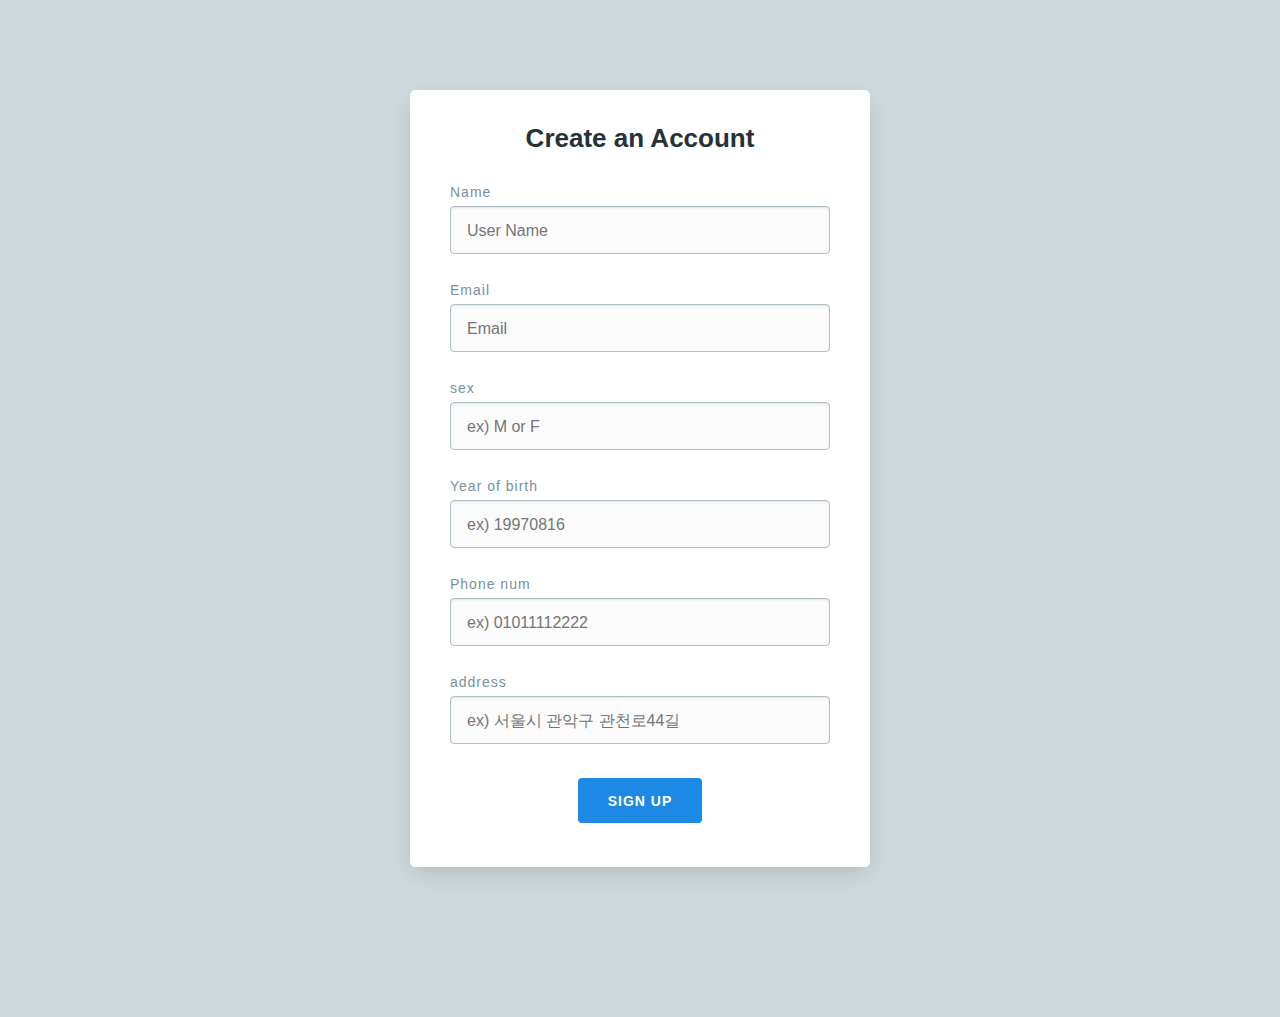
<file: Mybide/html_css_javascript/custom.html>
<!DOCTYPE html>
<html lang="en">

<head>
  <meta charset="UTF-8">
  <meta name="viewport" content="width=device-width, initial-scale=1.0">
  <title>User Login System</title>
  <link rel="stylesheet" href="./assets/css/normalize.css">
  <link rel="stylesheet" href="./assets/css/style.css">
</head>

<body>

  <div class="card-wrapper">
    <div class="card">
      <h1 class="center">Create an Account</h1>

      <form name="signup_form">

        <label for="name">Name</label>
        <input type="text" name="name" class="field" placeholder="User Name" required>

        <label for="email">Email</label>
        <input type="email" name="email" class="field" placeholder="Email" required>

        <label for="sex">sex</label>
        <input type="sex" name="sex" class="field" placeholder="ex) M or F" required>

        <label for="year_of_birth">Year of birth</label>
        <input type="year_of_birth" name="year_of_birth" class="field" placeholder="ex) 19970816" required>

        <label for="phone_num">Phone num</label>
        <input type="phone_num" name="phone_num" class="field" placeholder="ex) 01011112222" required>

        <label for="address">address</label>
        <input type="address" name="address" class="field" placeholder="ex) 서울시 관악구 관천로44길" required>

        <p class="error--hidden"></p>
        <input type="submit" class="btn" value="Sign Up" >
      
      </form>
      <script src="./assets/js/jquery.js"></script>
      <script src="./assets/js/custom.js"></script>
</body>
</html>
</file>
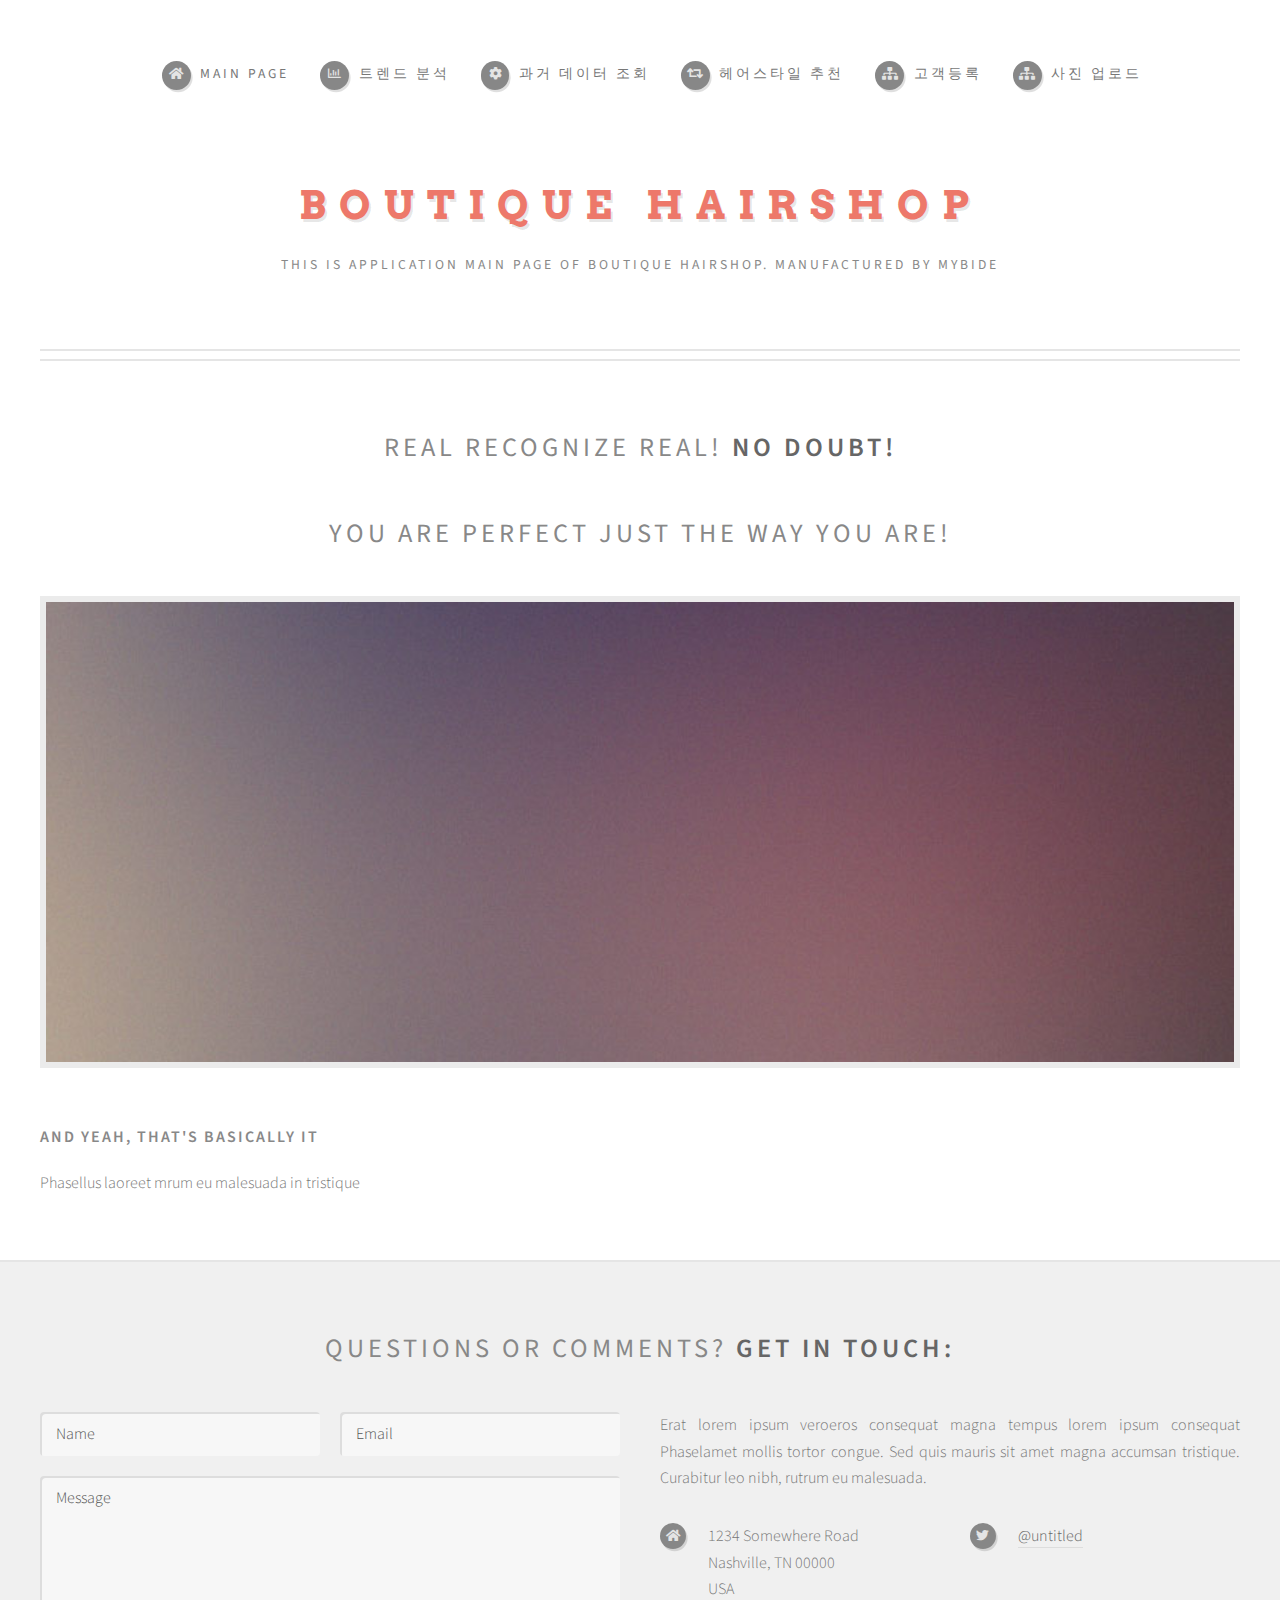
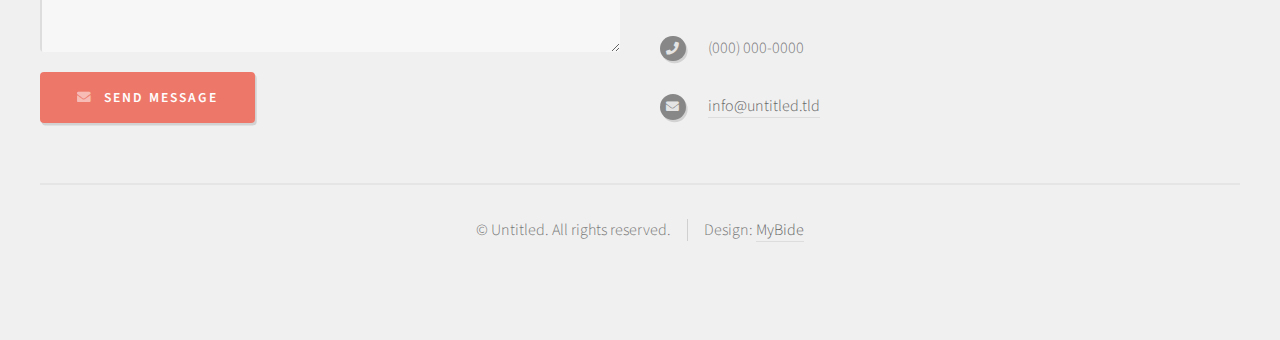
<file: Mybide/html_css_javascript/main.html>
<!DOCTYPE HTML>
<html>
	<head>
		<title>No Sidebar - Strongly Typed by HTML5 UP</title>
		<meta charset="utf-8" />
		<meta name="viewport" content="width=device-width, initial-scale=1, user-scalable=no" />
		<link rel="stylesheet" href="assets/css/main.css" />
	</head>
	<body class="no-sidebar is-preload">
		<div id="page-wrapper">

			<!-- Header -->
				<section id="header">
					<div class="container">

						<!-- Logo -->
							<h1 id="logo"><a href="main.html">Boutique Hairshop</a></h1>
              <p>This is Application main page of Boutique Hairshop. Manufactured by MyBide </p>

						<!-- Nav -->
							<nav id="nav">
								<ul>
									<li><a class="icon solid fa-home" href="main.html"><span>Main Page</span></a></li>
									<li>
										<a href="./trend.html" class="icon fa-chart-bar"><span>트렌드 분석</span></a>
										<ul>
											<li><a href="#">Hair Cut</a></li>
											<li><a href="#">Hair Perm</a></li>
											<li><a href="#">Styling</a></li>
										</ul>
									</li>
									<li><a class="icon solid fa-cog" href="./pastdata.html"><span>과거 데이터 조회</span></a></li>
									<li><a class="icon solid fa-retweet" href=""><span>헤어스타일 추천</span></a></li>
									<li><a class="icon solid fa-sitemap" href="./custom.html"><span>고객등록</span></a></li>
									<li><a class="icon solid fa-sitemap" href="./upload.html"><span>사진 업로드</span></a></li>
								</ul>
							</nav>
					</div>
				</section>

			<!-- Main -->
				<section id="main">
					<div class="container">
						<div id="content">

							<!-- Post -->
								<article class="box post">
									<header>
										<h2>Real recognize Real! <strong>No DOUBT!</strong></h2>
                    <h2>You are perfect just the way you are!</h2>
									</header>
									<span class="image featured"><img src="images/pic04.jpg" alt="" /></span>
									<h3>And yeah, that's basically it</h3>
									<p>Phasellus laoreet mrum eu malesuada in tristique</p>
								</article>

						</div>
					</div>
				</section>

			<!-- Footer -->
				<section id="footer">
					<div class="container">
						<header>
							<h2>Questions or comments? <strong>Get in touch:</strong></h2>
						</header>
						<div class="row">
							<div class="col-6 col-12-medium">
								<section>
									<form method="post" action="#">
										<div class="row gtr-50">
											<div class="col-6 col-12-small">
												<input name="name" placeholder="Name" type="text" />
											</div>
											<div class="col-6 col-12-small">
												<input name="email" placeholder="Email" type="text" />
											</div>
											<div class="col-12">
												<textarea name="message" placeholder="Message"></textarea>
											</div>
											<div class="col-12">
												<a href="#" class="form-button-submit button icon solid fa-envelope">Send Message</a>
											</div>
										</div>
									</form>
								</section>
							</div>
							<div class="col-6 col-12-medium">
								<section>
									<p>Erat lorem ipsum veroeros consequat magna tempus lorem ipsum consequat Phaselamet
									mollis tortor congue. Sed quis mauris sit amet magna accumsan tristique. Curabitur
									leo nibh, rutrum eu malesuada.</p>
									<div class="row">
										<div class="col-6 col-12-small">
											<ul class="icons">
												<li class="icon solid fa-home">
													1234 Somewhere Road<br />
													Nashville, TN 00000<br />
													USA
												</li>
												<li class="icon solid fa-phone">
													(000) 000-0000
												</li>
												<li class="icon solid fa-envelope">
													<a href="#">info@untitled.tld</a>
												</li>
											</ul>
										</div>
										<div class="col-6 col-12-small">
											<ul class="icons">
												<li class="icon brands fa-twitter">
													<a href="#">@untitled</a>
												</li>
											</ul>
										</div>
									</div>
								</section>
							</div>
						</div>
					</div>
					<div id="copyright" class="container">
						<ul class="links">
							<li>&copy; Untitled. All rights reserved.</li><li>Design: <a href="">MyBide</a></li>
						</ul>
					</div>
				</section>

		</div>

		<!-- Scripts -->
		<script src="assets/js/jquery.min.js"></script>
		<script src="assets/js/jquery.dropotron.min.js"></script>
		<script src="assets/js/browser.min.js"></script>
		<script src="assets/js/breakpoints.min.js"></script>
		<script src="assets/js/util.js"></script>
		<script src="assets/js/main.js"></script>

	</body>
</html>
</file>
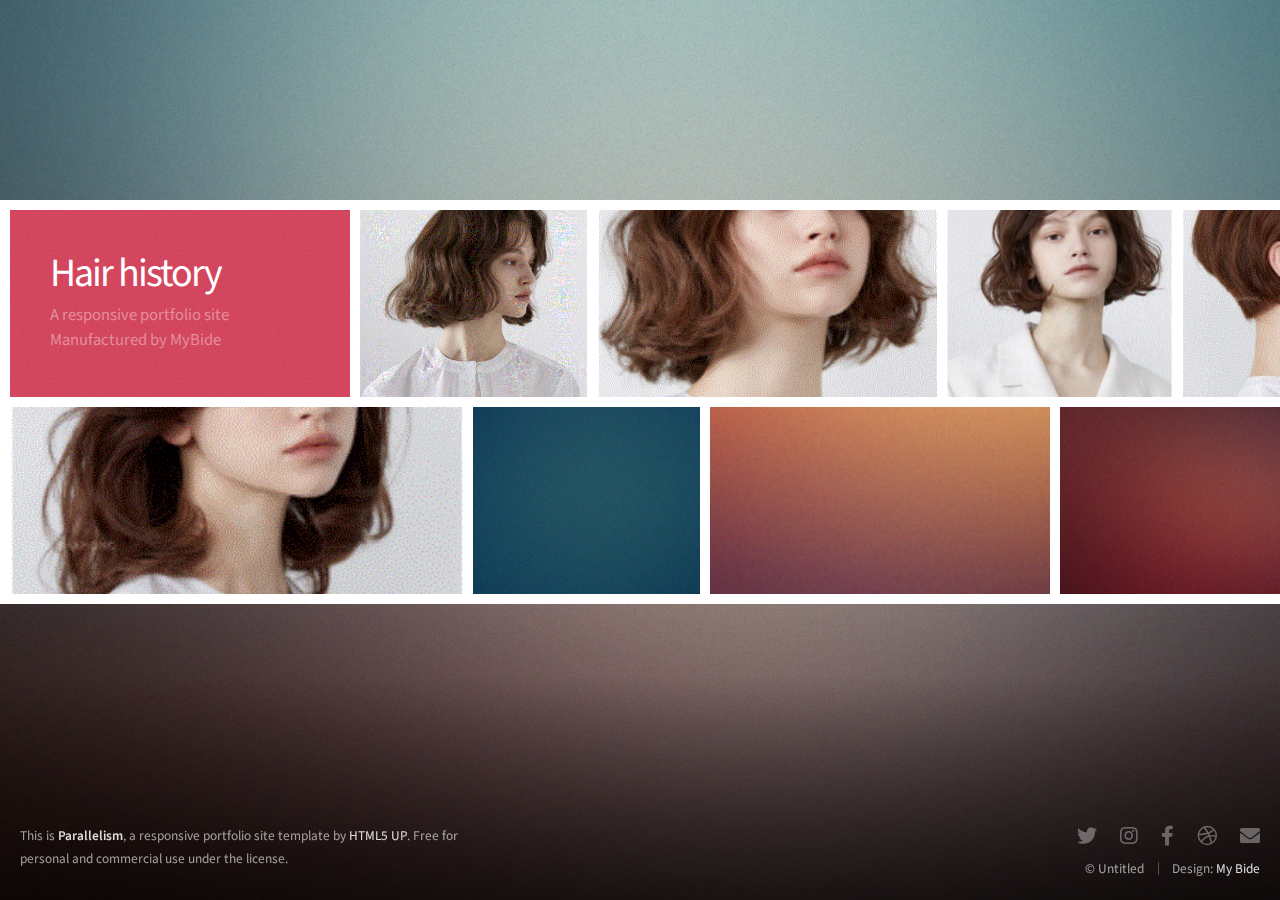
<file: Mybide/html_css_javascript/pastdata.html>
<!DOCTYPE HTML>
<!--
	Parallelism by HTML5 UP
	html5up.net | @ajlkn
	Free for personal and commercial use under the CCA 3.0 license (html5up.net/license)
-->
<html>
	<head>
		<title>Parallelism by HTML5 UP</title>
		<meta charset="utf-8" />
		<meta name="viewport" content="width=device-width, initial-scale=1, user-scalable=no" />
		<link rel="stylesheet" href="assets/css/past_main.css" />
		<noscript><link rel="stylesheet" href="assets/css/past_noscript.css" /></noscript>
	</head>
	<body class="is-preload">

		<!-- Wrapper -->
			<div id="wrapper">

				<!-- Main -->
					<section id="main">

						<!-- Items -->
							<div class="items">

								<div class="item intro span-2">
									<h1>Hair history</h1>
									<p>A responsive portfolio site<br />
									Manufactured by MyBide</p>
								</div>

								<article class="item thumb span-1"><a href="images\hair\below1.GIF" class="image"><img src="images\hair\below1.GIF" id="image1" alt=""></a></article>
								<article class="item thumb span-2"><a href="images\hair\below2.GIF" class="image"><img src="images\hair\below2.GIF"  id="image2" alt=""></a></article>
								<article class="item thumb span-1"><a href="images\hair\classic.GIF" class="image"><img src="images\hair\classic.GIF" id="image3" alt=""></a></article>
                                <article class="item thumb span-1" id = "image4"><a href="images\hair\line1.GIF" class="image"><img src="images\hair\line1.GIF" alt=""></a></article>
                                <article class="item thumb span-1" id = "image5"><a href="images\hair\race1.GIF" class="image"><img src="images\hair\race1.GIF" alt=""></a></article>
                                <article class="item thumb span-1" id = "image6"><a href="images\hair\race2.GIF" class="image"><img src="images\hair\race2.GIF" alt=""></a></article>
                                <article class="item thumb span-1" id = "image7"><a href="images\hair\tammy2.GIF" class="image"><img src="images\hair\tammy2.GIF" alt=""></a></article>
                                <article class="item thumb span-1" id = "image8"><h2></h2><a href="images\hair\line2.GIF" class="image"><img src="images\hair\line2.GIF" alt=""></a></article>
							</div> 

						<!-- Items -->
							<div class="items">
								<article class="item thumb span-3"><a href="images\hair\tammy1.GIF" class="image"><img src="images\hair\tammy1.GIF" alt=""></a></article>
								<article class="item thumb span-1"><a href="images/fulls/06.jpg" class="image"><img src="images/thumbs/06.jpg" alt=""></a></article>
								<article class="item thumb span-2"><a href="images/fulls/07.jpg" class="image"><img src="images/thumbs/07.jpg" alt=""></a></article>
								<article class="item thumb span-2"><a href="images/fulls/08.jpg" class="image"><img src="images/thumbs/08.jpg" alt=""></a></article>
								<article class="item thumb span-1"><h2>You really got me</h2><a href="images/fulls/01.jpg" class="image"><img src="images/thumbs/01.jpg" alt=""></a></article>
								<article class="item thumb span-2"><h2>Ad Infinitum</h2><a href="images/fulls/02.jpg" class="image"><img src="images/thumbs/02.jpg" alt=""></a></article>
								<article class="item thumb span-1"><h2>Different.</h2><a href="images/fulls/03.jpg" class="image"><img src="images/thumbs/03.jpg" alt=""></a></article>
								<article class="item thumb span-2"><h2>Kingdom of the Wind</h2><a href="images/fulls/05.jpg" class="image"><img src="images/thumbs/05.jpg" alt=""></a></article>
								<article class="item thumb span-1"><h2>Elysium</h2><a href="images/fulls/04.jpg" class="image"><img src="images/thumbs/04.jpg" alt=""></a></article>
							</div>
					</section>

				<!-- Footer -->
					<section id="footer">
						<section>
							<p>This is <strong>Parallelism</strong>, a responsive portfolio site template by <a href="http://html5up.net">HTML5 UP</a>. Free for personal
							and commercial use under the license.</p>
						</section>
						<section>
							<ul class="icons">
								<li><a href="#" class="icon brands fa-twitter"><span class="label">Twitter</span></a></li>
								<li><a href="#" class="icon brands fa-instagram"><span class="label">Instagram</span></a></li>
								<li><a href="#" class="icon brands fa-facebook-f"><span class="label">Facebook</span></a></li>
								<li><a href="#" class="icon brands fa-dribbble"><span class="label">Dribbble</span></a></li>
								<li><a href="#" class="icon solid fa-envelope"><span class="label">Email</span></a></li>
							</ul>
							<ul class="copyright">
								<li>&copy; Untitled</li><li>Design: <a href="http://html5up.net">My Bide</a></li>
							</ul>
						</section>
					</section>
			</div>

		<!-- Scripts -->
			<script src="assets/js/past_jquery.min.js"></script>
			<script src="assets/js/past_jquery.poptrox.min.js"></script>
			<script src="assets/js/past_browser.min.js"></script>
			<script src="assets/js/past_breakpoints.min.js"></script>
			<script src="assets/js/past_util.js"></script>
			<script src="assets/js/past_main.js"></script>
			<script src="assets/js/pastdata.js"></script>
	</body>
</html>
</file>
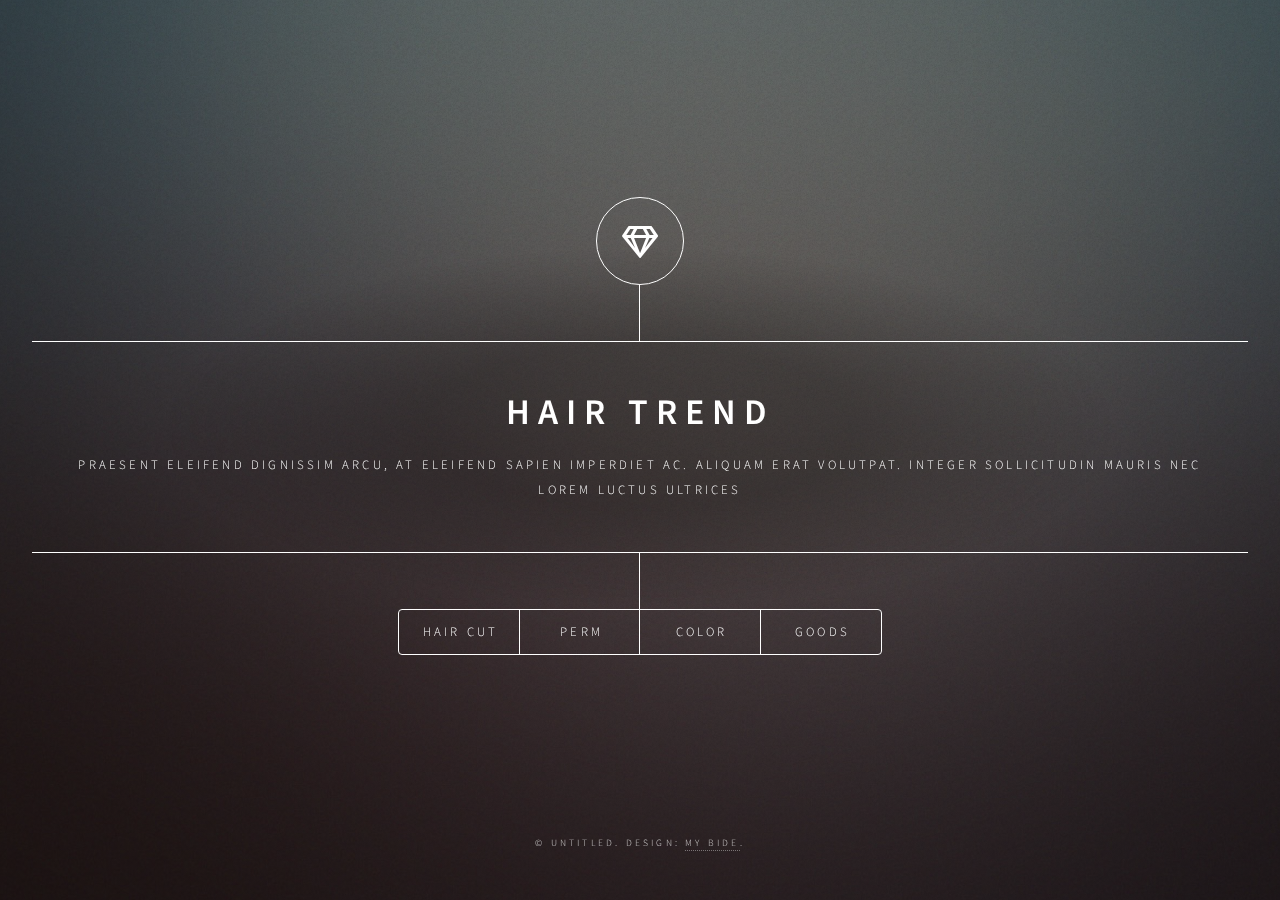
<file: Mybide/html_css_javascript/trend.html>
<!DOCTYPE HTML>

<html>
	<head>
		<title>Dimension by HTML5 UP</title>
		<meta charset="utf-8" />
		<meta name="viewport" content="width=device-width, initial-scale=1, user-scalable=no" />
		<link rel="stylesheet" href="assets/css/trend_main.css" />
		<noscript><link rel="stylesheet" href="assets/css/trend_noscript.css" /></noscript>
	</head>
	<body class="is-preload">

		<!-- Wrapper -->
			<div id="wrapper">

				<!-- Header -->
					<header id="header">
						<div class="logo">
							<span class="icon fa-gem"></span>
						</div>
						<div class="content">
							<div class="inner">
								<h1>Hair Trend</h1>
								<p> Praesent eleifend dignissim arcu, at eleifend sapien imperdiet ac. Aliquam erat volutpat. Integer sollicitudin mauris nec lorem luctus ultrices</p>
							</div>
						</div>
						<nav>
							<ul>
								<li><a href="#intro">Hair Cut</a></li>
								<li><a href="#work">Perm</a></li>
								<li><a href="#about">Color</a></li>
								<li><a href="#contact">Goods</a></li>
								<!--<li><a href="#elements">Elements</a></li>-->
							</ul>
						</nav>
					</header>

				<!-- Main -->
					<div id="main">

						<!-- Intro -->
							<article id="intro">
								<h2 class="major">Hair Cut</h2>
								<span class="image main"><img src="images/trend01.jpg" alt="" /></span>
								<p>Aenean ornare velit lacus, ac varius enim ullamcorper eu. Proin aliquam facilisis ante interdum congue. Integer mollis, nisl amet convallis, porttitor magna ullamcorper, amet egestas mauris. Ut magna finibus nisi nec lacinia. Nam maximus erat id euismod egestas. By the way, check out my <a href="#work">awesome work</a>.</p>
								<p>Lorem ipsum dolor sit amet, consectetur adipiscing elit. Duis dapibus rutrum facilisis. Class aptent taciti sociosqu ad litora torquent per conubia nostra, per inceptos himenaeos. Etiam tristique libero eu nibh porttitor fermentum. Nullam venenatis erat id vehicula viverra. Nunc ultrices eros ut ultricies condimentum. Mauris risus lacus, blandit sit amet venenatis non, bibendum vitae dolor. Nunc lorem mauris, fringilla in aliquam at, euismod in lectus. Pellentesque habitant morbi tristique senectus et netus et malesuada fames ac turpis egestas. In non lorem sit amet elit placerat maximus. Pellentesque aliquam maximus risus, vel sed vehicula.</p>
							</article>

						<!-- Work -->
							<article id="work">
								<h2 class="major">Perm</h2>
								<span class="image main"><img src="images/trend02.jpg" alt="" /></span>
								<p>Adipiscing magna sed dolor elit. Praesent eleifend dignissim arcu, at eleifend sapien imperdiet ac. Aliquam erat volutpat. Praesent urna nisi, fringila lorem et vehicula lacinia quam. Integer sollicitudin mauris nec lorem luctus ultrices.</p>
								<p>Nullam et orci eu lorem consequat tincidunt vivamus et sagittis libero. Mauris aliquet magna magna sed nunc rhoncus pharetra. Pellentesque condimentum sem. In efficitur ligula tate urna. Maecenas laoreet massa vel lacinia pellentesque lorem ipsum dolor. Nullam et orci eu lorem consequat tincidunt. Vivamus et sagittis libero. Mauris aliquet magna magna sed nunc rhoncus amet feugiat tempus.</p>
							</article>

						<!-- About -->
							<article id="about">
								<h2 class="major">Color</h2>
								<span class="image main"><img src="images/trend03.jpg" alt="" /></span>
								<p>Lorem ipsum dolor sit amet, consectetur et adipiscing elit. Praesent eleifend dignissim arcu, at eleifend sapien imperdiet ac. Aliquam erat volutpat. Praesent urna nisi, fringila lorem et vehicula lacinia quam. Integer sollicitudin mauris nec lorem luctus ultrices. Aliquam libero et malesuada fames ac ante ipsum primis in faucibus. Cras viverra ligula sit amet ex mollis mattis lorem ipsum dolor sit amet.</p>
							</article>

						<!-- Contact -->
							<article id="contact">
								<h2 class="major">Goods</h2>
								<form method="post" action="#">
									<div class="fields">
										<div class="field half">
											<label for="name">Name</label>
											<input type="text" name="name" id="name" />
										</div>
										<div class="field half">
											<label for="email">Email</label>
											<input type="text" name="email" id="email" />
										</div>
										<div class="field">
											<label for="message">Message</label>
											<textarea name="message" id="message" rows="4"></textarea>
										</div>
									</div>
									<ul class="actions">
										<li><input type="submit" value="Send Message" class="primary" /></li>
										<li><input type="reset" value="Reset" /></li>
									</ul>
								</form>
								<ul class="icons">
									<li><a href="#" class="icon brands fa-twitter"><span class="label">Twitter</span></a></li>
									<li><a href="#" class="icon brands fa-facebook-f"><span class="label">Facebook</span></a></li>
									<li><a href="#" class="icon brands fa-instagram"><span class="label">Instagram</span></a></li>
									<li><a href="#" class="icon brands fa-github"><span class="label">GitHub</span></a></li>
								</ul>
							</article>

						<!-- Elements -->
							<article id="elements">
								<h2 class="major">Elements</h2>

								<section>
									<h3 class="major">Text</h3>
									<p>This is <b>bold</b> and this is <strong>strong</strong>. This is <i>italic</i> and this is <em>emphasized</em>.
									This is <sup>superscript</sup> text and this is <sub>subscript</sub> text.
									This is <u>underlined</u> and this is code: <code>for (;;) { ... }</code>. Finally, <a href="#">this is a link</a>.</p>
									<hr />
									<h2>Heading Level 2</h2>
									<h3>Heading Level 3</h3>
									<h4>Heading Level 4</h4>
									<h5>Heading Level 5</h5>
									<h6>Heading Level 6</h6>
									<hr />
									<h4>Blockquote</h4>
									<blockquote>Fringilla nisl. Donec accumsan interdum nisi, quis tincidunt felis sagittis eget tempus euismod. Vestibulum ante ipsum primis in faucibus vestibulum. Blandit adipiscing eu felis iaculis volutpat ac adipiscing accumsan faucibus. Vestibulum ante ipsum primis in faucibus lorem ipsum dolor sit amet nullam adipiscing eu felis.</blockquote>
									<h4>Preformatted</h4>
									<pre><code>i = 0;

while (!deck.isInOrder()) {
    print 'Iteration ' + i;
    deck.shuffle();
    i++;
}

print 'It took ' + i + ' iterations to sort the deck.';</code></pre>
								</section>

								<section>
									<h3 class="major">Lists</h3>

									<h4>Unordered</h4>
									<ul>
										<li>Dolor pulvinar etiam.</li>
										<li>Sagittis adipiscing.</li>
										<li>Felis enim feugiat.</li>
									</ul>

									<h4>Alternate</h4>
									<ul class="alt">
										<li>Dolor pulvinar etiam.</li>
										<li>Sagittis adipiscing.</li>
										<li>Felis enim feugiat.</li>
									</ul>

									<h4>Ordered</h4>
									<ol>
										<li>Dolor pulvinar etiam.</li>
										<li>Etiam vel felis viverra.</li>
										<li>Felis enim feugiat.</li>
										<li>Dolor pulvinar etiam.</li>
										<li>Etiam vel felis lorem.</li>
										<li>Felis enim et feugiat.</li>
									</ol>
									<h4>Icons</h4>
									<ul class="icons">
										<li><a href="#" class="icon brands fa-twitter"><span class="label">Twitter</span></a></li>
										<li><a href="#" class="icon brands fa-facebook-f"><span class="label">Facebook</span></a></li>
										<li><a href="#" class="icon brands fa-instagram"><span class="label">Instagram</span></a></li>
										<li><a href="#" class="icon brands fa-github"><span class="label">Github</span></a></li>
									</ul>

									<h4>Actions</h4>
									<ul class="actions">
										<li><a href="#" class="button primary">Default</a></li>
										<li><a href="#" class="button">Default</a></li>
									</ul>
									<ul class="actions stacked">
										<li><a href="#" class="button primary">Default</a></li>
										<li><a href="#" class="button">Default</a></li>
									</ul>
								</section>

								<section>
									<h3 class="major">Table</h3>
									<h4>Default</h4>
									<div class="table-wrapper">
										<table>
											<thead>
												<tr>
													<th>Name</th>
													<th>Description</th>
													<th>Price</th>
												</tr>
											</thead>
											<tbody>
												<tr>
													<td>Item One</td>
													<td>Ante turpis integer aliquet porttitor.</td>
													<td>29.99</td>
												</tr>
												<tr>
													<td>Item Two</td>
													<td>Vis ac commodo adipiscing arcu aliquet.</td>
													<td>19.99</td>
												</tr>
												<tr>
													<td>Item Three</td>
													<td> Morbi faucibus arcu accumsan lorem.</td>
													<td>29.99</td>
												</tr>
												<tr>
													<td>Item Four</td>
													<td>Vitae integer tempus condimentum.</td>
													<td>19.99</td>
												</tr>
												<tr>
													<td>Item Five</td>
													<td>Ante turpis integer aliquet porttitor.</td>
													<td>29.99</td>
												</tr>
											</tbody>
											<tfoot>
												<tr>
													<td colspan="2"></td>
													<td>100.00</td>
												</tr>
											</tfoot>
										</table>
									</div>

									<h4>Alternate</h4>
									<div class="table-wrapper">
										<table class="alt">
											<thead>
												<tr>
													<th>Name</th>
													<th>Description</th>
													<th>Price</th>
												</tr>
											</thead>
											<tbody>
												<tr>
													<td>Item One</td>
													<td>Ante turpis integer aliquet porttitor.</td>
													<td>29.99</td>
												</tr>
												<tr>
													<td>Item Two</td>
													<td>Vis ac commodo adipiscing arcu aliquet.</td>
													<td>19.99</td>
												</tr>
												<tr>
													<td>Item Three</td>
													<td> Morbi faucibus arcu accumsan lorem.</td>
													<td>29.99</td>
												</tr>
												<tr>
													<td>Item Four</td>
													<td>Vitae integer tempus condimentum.</td>
													<td>19.99</td>
												</tr>
												<tr>
													<td>Item Five</td>
													<td>Ante turpis integer aliquet porttitor.</td>
													<td>29.99</td>
												</tr>
											</tbody>
											<tfoot>
												<tr>
													<td colspan="2"></td>
													<td>100.00</td>
												</tr>
											</tfoot>
										</table>
									</div>
								</section>

								<section>
									<h3 class="major">Buttons</h3>
									<ul class="actions">
										<li><a href="#" class="button primary">Primary</a></li>
										<li><a href="#" class="button">Default</a></li>
									</ul>
									<ul class="actions">
										<li><a href="#" class="button">Default</a></li>
										<li><a href="#" class="button small">Small</a></li>
									</ul>
									<ul class="actions">
										<li><a href="#" class="button primary icon solid fa-download">Icon</a></li>
										<li><a href="#" class="button icon solid fa-download">Icon</a></li>
									</ul>
									<ul class="actions">
										<li><span class="button primary disabled">Disabled</span></li>
										<li><span class="button disabled">Disabled</span></li>
									</ul>
								</section>

								<section>
									<h3 class="major">Form</h3>
									<form method="post" action="#">
										<div class="fields">
											<div class="field half">
												<label for="demo-name">Name</label>
												<input type="text" name="demo-name" id="demo-name" value="" placeholder="Jane Doe" />
											</div>
											<div class="field half">
												<label for="demo-email">Email</label>
												<input type="email" name="demo-email" id="demo-email" value="" placeholder="jane@untitled.tld" />
											</div>
											<div class="field">
												<label for="demo-category">Category</label>
												<select name="demo-category" id="demo-category">
													<option value="">-</option>
													<option value="1">Manufacturing</option>
													<option value="1">Shipping</option>
													<option value="1">Administration</option>
													<option value="1">Human Resources</option>
												</select>
											</div>
											<div class="field half">
												<input type="radio" id="demo-priority-low" name="demo-priority" checked>
												<label for="demo-priority-low">Low</label>
											</div>
											<div class="field half">
												<input type="radio" id="demo-priority-high" name="demo-priority">
												<label for="demo-priority-high">High</label>
											</div>
											<div class="field half">
												<input type="checkbox" id="demo-copy" name="demo-copy">
												<label for="demo-copy">Email me a copy</label>
											</div>
											<div class="field half">
												<input type="checkbox" id="demo-human" name="demo-human" checked>
												<label for="demo-human">Not a robot</label>
											</div>
											<div class="field">
												<label for="demo-message">Message</label>
												<textarea name="demo-message" id="demo-message" placeholder="Enter your message" rows="6"></textarea>
											</div>
										</div>
										<ul class="actions">
											<li><input type="submit" value="Send Message" class="primary" /></li>
											<li><input type="reset" value="Reset" /></li>
										</ul>
									</form>
								</section>

							</article>

					</div>

				<!-- Footer -->
					<footer id="footer">
						<p class="copyright">&copy; Untitled. Design: <a href=""">My Bide</a>.</p>
					</footer>

			</div>

		<!-- BG -->
			<div id="bg"></div>

		<!-- Scripts -->
			<script src="assets/js/trend_jquery.min.js"></script>
			<script src="assets/js/trend_browser.min.js"></script>
			<script src="assets/js/trend_breakpoints.min.js"></script>
			<script src="assets/js/trend_util.js"></script>
			<script src="assets/js/trend_main.js"></script>

	</body>
</html>
</file>
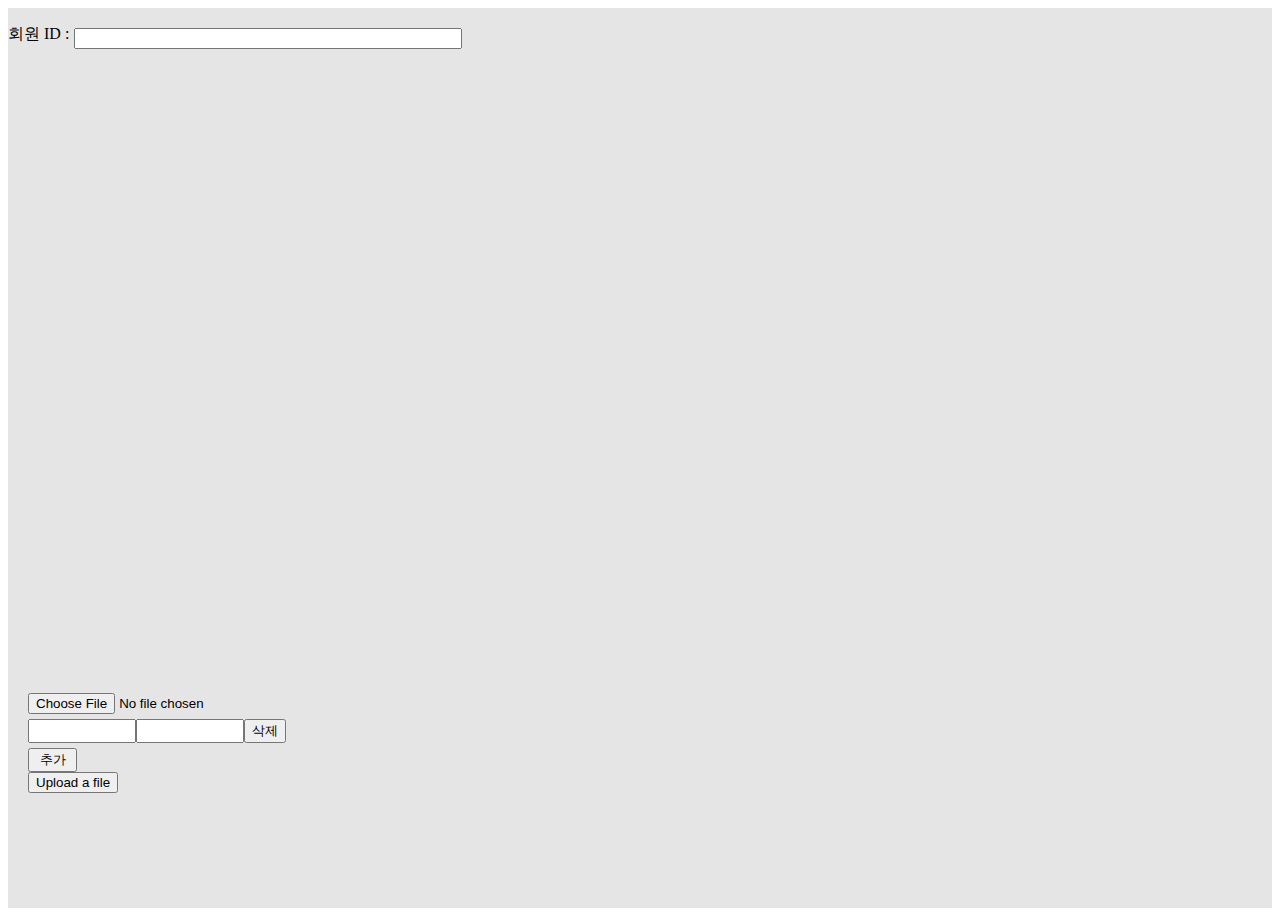
<file: Mybide/html_css_javascript/upload.html>
<!DOCTYPE html>
<html lang="en">
<head>
    <meta name="viewport" content="width=device-width, initial-scale=1.0">
    <meta charset="UTF-8">
    <title>MY APP</title>
    <link rel="stylesheet" href="./assets/css/upload.css">
    <script src="https://code.jquery.com/jquery-1.12.4.min.js"></script>
    <!-- <script src="./assets/js/upload.js"></script> -->
</head>

<body>
    <div class = wrap>
    <!-- <form action="http://localhost:5000/upload/complete" enctype="multipart/form-data" method="POST"> -->
        <!-- <form name='upload_form'></form> -->
        <!-- <form method="POST" name='upload_form' enctype="multipart/form-data" id="fileUploadForm"> -->
        <form method="POST" enctype="multipart/form-data" id="fileUploadForm">
            <div class='memberID'>
                <p>회원 ID :</p>
                <input type="text" id= 'Email' name="Email"/><br>
            </div>
            <div class='metatag'>
                <input type="file" name="pic"/>
                <div id = "keys">
                    <div class = "key_value">
                        <input type="text" class='input_text' name="key"/><br>
                        <input type="text" class='input_text' name="value"/>
                        <input type="button" value="삭제" onclick="remove_item(this)">
                    </div>
                </div>
            
                <div id="field"></div>
                <input type="button" value=" 추가 " onclick="add_item()"><br>
                <input type="submit" value="Upload a file" id="btnSubmit"/>
            </div>
        </form>
</div> 
<script src="./assets/js/upload.js"></script>
</body>
</html>
</file>
<file: Mybide/html_css_javascript/assets/css/style.css>
/*
  Colors: http://getuicolors.com
*/

/* Setup */
:root {
    --black: #000000;
    --almost-black: #263238;
    --white: #ffffff;
    --almost-white: #FBFBFB;
    --grey-light: #CFD8DC;
    --grey: #B0BEC5;
    --grey-medium: #78909C;
    --grey-dark: #455A64;
    --primary: #1E88E5;
    --primary-dark: #1976D2;
    --secondary: #CFD8DC;
    --secondary-dark: #B0BEC5;
    --red: #EF4836;
  }
  
  * {
    position: relative;
    box-sizing: border-box;
  }
  
  body {
    margin: 0;
    font-family: sans-serif;
    font-size: 18px;
    line-height: 28px;
    color: var(--black);
    background: var(--grey-light);
  }
  
  /* Typography */
  .center {
    text-align: center;
  }
  
  h1 {
    margin: 0.5em 0 1em;
    font-size: 26px;
    line-height: 1.2;
    color: var(--almost-black);
  }
  
  h2 {
    margin: 0.5em 0 1em;
    font-size: 20px;
    line-height: 1.2;
    color: var(--grey-dark);
  }
  
  p {
    margin: 24px 0;
  }
  
  /* Cards */
  .card-wrapper {
    margin: 0 auto;
    padding: 90px 30px;
    flex-wrap: wrap;
    justify-content: center;
    display: flex;
  }
  
  .card {
    margin: 0 30px 60px;
    padding: 20px 40px;
    width: 460px;
    box-shadow: 0 8px 26px -4px rgba(0,0,0,0.15);
    border-radius: 5px;
    background: var(--white);
  }
  
  @media only screen and (max-width: 520px) {
    .card-wrapper {
      padding: 30px 0 0;
    }
  }
  
  @media only screen and (max-width: 520px) {
    .card {
      margin: 0 0 30px;
      width: 100%;
      border-radius: 0;
    }
  }
  
  /* Forms */
  form {
    transition: opacity .15s ease;
  }
  
  form.loading {
    pointer-events: none;
    opacity: 0.75;
  }
  
  label {
    margin: 0 0 2px;
    font-size: 14px;
    line-height: 24px;
    letter-spacing: 1px;
    color: var(--grey-medium);
    display: block;
  }
  
  .field {
    margin: 0 0 24px;
    padding: 11px 16px 9px;
    width: 100%;
    font-size: 16px;
    line-height: 26px;
    color: var(--almost-black);
    border: 1px solid var(--grey);
    border-radius: 4px;
    box-shadow: inset 0 1px 2px rgba(0,0,0,0.1);
    display: block;
    background: var(--almost-white);
    transition: border-color .15s ease;
  }
  
  .field:focus {
    border-color: var(--grey-medium);
    outline: none;
  }
  
  .error {
    margin: 0;
    font-size: 16px;
    line-height: 26px;
    text-align: center;
    color: var(--red);
  }
  
  .error--hidden {
    display: none;
  }
  
  /* Buttons */
  .btn {
    margin: 0 0 24px;
    padding: 11px 30px 10px;
    font-size: 14px;
    line-height: 24px;
    text-transform: uppercase;
    letter-spacing: 1px;
    font-weight: 600;
    text-decoration: none;
    color: var(--white);
    border: none;
    border-radius: 4px;
    outline: none;
    cursor: pointer;
    display: inline-block;
    background: var(--primary);
    transition: color .15s ease, background-color .15s ease;
  }
  
  .btn:hover {
    background: var(--primary-dark);
  }
  
  .btn--secondary {
    color: var(--almost-black);
    background: var(--secondary);
  }
  
  .btn--secondary:hover {
    background: var(--secondary-dark);
  }
  
  input[type=submit] {
    margin: 34px auto 24px;
    display: block;
  }
</file>
<file: Mybide/html_css_javascript/assets/css/past_noscript.css>
/*
	Parallelism by HTML5 UP
	html5up.net | @ajlkn
	Free for personal and commercial use under the CCA 3.0 license (html5up.net/license)
*/

/* Main */

	#main {
		opacity: 1 !important;
		overflow-x: auto !important;
	}

		#main .item.thumb img {
			opacity: 1 !important;
		}
</file>
<file: Mybide/html_css_javascript/assets/css/trend_noscript.css>
/*
	Dimension by HTML5 UP
	html5up.net | @ajlkn
	Free for personal and commercial use under the CCA 3.0 license (html5up.net/license)
*/

/* BG */

	body.is-preload #bg:before {
		background-color: transparent;
	}

/* Header */

	body.is-preload #header {
		-moz-filter: none;
		-webkit-filter: none;
		-ms-filter: none;
		filter: none;
	}

		body.is-preload #header > * {
			opacity: 1;
		}

		body.is-preload #header .content .inner {
			max-height: none;
			padding: 3rem 2rem;
			opacity: 1;
		}

/* Main */

	#main article {
		opacity: 1;
		margin: 4rem 0 0 0;
	}
</file>
<file: Mybide/html_css_javascript/assets/css/upload.css>
.wrap {
    width: 100%;
    height: 100vh;
    display: flex;
    /* align-items: center; */
    /* justify-content: center; */
    background: rgba(0, 0, 0, 0.1);
  }

form {
width: 100%;
height: 100%;
/* display: flex; */
}

#Email {
width: 30%;
height: 15px;
align-items: center;
justify-content: center;
margin-left: 5px;
margin-top: 20px;
}

.memberID{
    display: flex;
}

.metatag{
margin-top: 50%;
margin-left: 20px;
}

.input_text{
    width: 100px;
}

.key_value{
    display:flex;
    margin-top: 5px;
    margin-bottom: 5px;
}
</file>
<file: Mybide/html_css_javascript/assets/css/main.css>
@import url("fontawesome-all.min.css");
@import url("https://fonts.googleapis.com/css?family=Source+Sans+Pro:300,400,600|Arvo:700");

/*
	Strongly Typed by HTML5 UP
	html5up.net | @ajlkn
	Free for personal and commercial use under the CCA 3.0 license (html5up.net/license)
*/

html, body, div, span, applet, object,
iframe, h1, h2, h3, h4, h5, h6, p, blockquote,
pre, a, abbr, acronym, address, big, cite,
code, del, dfn, em, img, ins, kbd, q, s, samp,
small, strike, strong, sub, sup, tt, var, b,
u, i, center, dl, dt, dd, ol, ul, li, fieldset,
form, label, legend, table, caption, tbody,
tfoot, thead, tr, th, td, article, aside,
canvas, details, embed, figure, figcaption,
footer, header, hgroup, menu, nav, output, ruby,
section, summary, time, mark, audio, video {
	margin: 0;
	padding: 0;
	border: 0;
	font-size: 100%;
	font: inherit;
	vertical-align: baseline;}

article, aside, details, figcaption, figure,
footer, header, hgroup, menu, nav, section {
	display: block;}

body {
	line-height: 1;
}

ol, ul {
	list-style: none;
}

blockquote, q {
	quotes: none;
}

	blockquote:before, blockquote:after, q:before, q:after {
		content: '';
		content: none;
	}

table {
	border-collapse: collapse;
	border-spacing: 0;
}

body {
	-webkit-text-size-adjust: none;
}

mark {
	background-color: transparent;
	color: inherit;
}

input::-moz-focus-inner {
	border: 0;
	padding: 0;
}

input, select, textarea {
	-moz-appearance: none;
	-webkit-appearance: none;
	-ms-appearance: none;
	appearance: none;
}

/* Basic */

	html {
		box-sizing: border-box;
	}

	*, *:before, *:after {
		box-sizing: inherit;
	}

	body {
		background: #f0f0f0;
	}

		body.is-preload *, body.is-preload *:before, body.is-preload *:after {
			-moz-animation: none !important;
			-webkit-animation: none !important;
			-ms-animation: none !important;
			animation: none !important;
			-moz-transition: none !important;
			-webkit-transition: none !important;
			-ms-transition: none !important;
			transition: none !important;
		}

	body, input, textarea, select {
		font-family: 'Source Sans Pro';
		font-weight: 300;
		color: #777;
		line-height: 1.65em;
		font-size: 15pt;
	}

	h1, h2, h3, h4, h5, h6 {
		font-weight: 600;
		text-transform: uppercase;
		color: #888;
	}

	h1 a, h2 a, h3 a, h4 a, h5 a, h6 a {
		color: inherit;
		text-decoration: none;
		border: 0;
	}

	h2 {
		font-size: 1.65em;
		font-weight: 400;
		letter-spacing: 4px;
		margin: 0 0 1.5em 0;
		line-height: 1.75em;
	}

	h3 {
		font-size: 1em;
		letter-spacing: 2px;
		margin: 0 0 1.25em 0;
	}

	a {
		-moz-transition: color 0.25s ease-in-out, border-bottom-color 0.25s ease-in-out;
		-webkit-transition: color 0.25s ease-in-out, border-bottom-color 0.25s ease-in-out;
		-ms-transition: color 0.25s ease-in-out, border-bottom-color 0.25s ease-in-out;
		transition: color 0.25s ease-in-out, border-bottom-color 0.25s ease-in-out;
		color: #666;
		text-decoration: none;
		border-bottom: solid 1px #ddd;
	}

		a strong {
			-moz-transition: color 0.25s ease-in-out, border-bottom-color 0.25s ease-in-out;
			-webkit-transition: color 0.25s ease-in-out, border-bottom-color 0.25s ease-in-out;
			-ms-transition: color 0.25s ease-in-out, border-bottom-color 0.25s ease-in-out;
			transition: color 0.25s ease-in-out, border-bottom-color 0.25s ease-in-out;
		}

		a:hover {
			color: #ed786a;
			border-bottom-color: rgba(255, 255, 255, 0);
		}

			a:hover strong {
				color: #ed786a;
			}

	strong, b {
		font-weight: 600;
		color: #666;
	}

	em, i {
		font-style: italic;
	}

	sub {
		position: relative;
		top: 0.5em;
		font-size: 0.8em;
	}

	sup {
		position: relative;
		top: -0.5em;
		font-size: 0.8em;
	}

	hr {
		border: 0;
		border-top: solid 1px #ddd;
	}

	blockquote {
		border-left: solid 0.5em #ddd;
		padding: 1em 0 1em 2em;
		font-style: italic;
	}

	p {
		text-align: justify;
		margin-bottom: 2em;
	}

	ul, ol, dl, table, blockquote {
		margin-bottom: 2em;
	}

	br.clear {
		clear: both;
	}

/* Container */

	.container {
		margin: 0 auto;
		max-width: 100%;
		width: 70em;
	}

		@media screen and (max-width: 1680px) {

			.container {
				width: 68em;
			}

		}

		@media screen and (max-width: 1280px) {

			.container {
				width: calc(100% - 80px);
			}

		}

		@media screen and (max-width: 980px) {

			.container {
				width: calc(100% - 100px);
			}

		}

		@media screen and (max-width: 736px) {

			.container {
				width: calc(100% - 40px);
			}

		}

/* Row */

	.row {
		display: flex;
		flex-wrap: wrap;
		box-sizing: border-box;
		align-items: stretch;
	}

		.row > * {
			box-sizing: border-box;
		}

		.row.gtr-uniform > * > :last-child {
			margin-bottom: 0;
		}

		.row.aln-left {
			justify-content: flex-start;
		}

		.row.aln-center {
			justify-content: center;
		}

		.row.aln-right {
			justify-content: flex-end;
		}

		.row.aln-top {
			align-items: flex-start;
		}

		.row.aln-middle {
			align-items: center;
		}

		.row.aln-bottom {
			align-items: flex-end;
		}

		.row > .imp {
			order: -1;
		}

		.row > .col-1 {
			width: 8.33333%;
		}

		.row > .off-1 {
			margin-left: 8.33333%;
		}

		.row > .col-2 {
			width: 16.66667%;
		}

		.row > .off-2 {
			margin-left: 16.66667%;
		}

		.row > .col-3 {
			width: 25%;
		}

		.row > .off-3 {
			margin-left: 25%;
		}

		.row > .col-4 {
			width: 33.33333%;
		}

		.row > .off-4 {
			margin-left: 33.33333%;
		}

		.row > .col-5 {
			width: 41.66667%;
		}

		.row > .off-5 {
			margin-left: 41.66667%;
		}

		.row > .col-6 {
			width: 50%;
		}

		.row > .off-6 {
			margin-left: 50%;
		}

		.row > .col-7 {
			width: 58.33333%;
		}

		.row > .off-7 {
			margin-left: 58.33333%;
		}

		.row > .col-8 {
			width: 66.66667%;
		}

		.row > .off-8 {
			margin-left: 66.66667%;
		}

		.row > .col-9 {
			width: 75%;
		}

		.row > .off-9 {
			margin-left: 75%;
		}

		.row > .col-10 {
			width: 83.33333%;
		}

		.row > .off-10 {
			margin-left: 83.33333%;
		}

		.row > .col-11 {
			width: 91.66667%;
		}

		.row > .off-11 {
			margin-left: 91.66667%;
		}

		.row > .col-12 {
			width: 100%;
		}

		.row > .off-12 {
			margin-left: 100%;
		}

		.row.gtr-0 {
			margin-top: 0px;
			margin-left: 0px;
		}

			.row.gtr-0 > * {
				padding: 0px 0 0 0px;
			}

			.row.gtr-0.gtr-uniform {
				margin-top: 0px;
			}

				.row.gtr-0.gtr-uniform > * {
					padding-top: 0px;
				}

		.row.gtr-25 {
			margin-top: -12.5px;
			margin-left: -12.5px;
		}

			.row.gtr-25 > * {
				padding: 12.5px 0 0 12.5px;
			}

			.row.gtr-25.gtr-uniform {
				margin-top: -12.5px;
			}

				.row.gtr-25.gtr-uniform > * {
					padding-top: 12.5px;
				}

		.row.gtr-50 {
			margin-top: -25px;
			margin-left: -25px;
		}

			.row.gtr-50 > * {
				padding: 25px 0 0 25px;
			}

			.row.gtr-50.gtr-uniform {
				margin-top: -25px;
			}

				.row.gtr-50.gtr-uniform > * {
					padding-top: 25px;
				}

		.row {
			margin-top: -50px;
			margin-left: -50px;
		}

			.row > * {
				padding: 50px 0 0 50px;
			}

			.row.gtr-uniform {
				margin-top: -50px;
			}

				.row.gtr-uniform > * {
					padding-top: 50px;
				}

		.row.gtr-150 {
			margin-top: -75px;
			margin-left: -75px;
		}

			.row.gtr-150 > * {
				padding: 75px 0 0 75px;
			}

			.row.gtr-150.gtr-uniform {
				margin-top: -75px;
			}

				.row.gtr-150.gtr-uniform > * {
					padding-top: 75px;
				}

		.row.gtr-200 {
			margin-top: -100px;
			margin-left: -100px;
		}

			.row.gtr-200 > * {
				padding: 100px 0 0 100px;
			}

			.row.gtr-200.gtr-uniform {
				margin-top: -100px;
			}

				.row.gtr-200.gtr-uniform > * {
					padding-top: 100px;
				}

		@media screen and (max-width: 1680px) {

			.row {
				display: flex;
				flex-wrap: wrap;
				box-sizing: border-box;
				align-items: stretch;
			}

				.row > * {
					box-sizing: border-box;
				}

				.row.gtr-uniform > * > :last-child {
					margin-bottom: 0;
				}

				.row.aln-left {
					justify-content: flex-start;
				}

				.row.aln-center {
					justify-content: center;
				}

				.row.aln-right {
					justify-content: flex-end;
				}

				.row.aln-top {
					align-items: flex-start;
				}

				.row.aln-middle {
					align-items: center;
				}

				.row.aln-bottom {
					align-items: flex-end;
				}

				.row > .imp-xlarge {
					order: -1;
				}

				.row > .col-1-xlarge {
					width: 8.33333%;
				}

				.row > .off-1-xlarge {
					margin-left: 8.33333%;
				}

				.row > .col-2-xlarge {
					width: 16.66667%;
				}

				.row > .off-2-xlarge {
					margin-left: 16.66667%;
				}

				.row > .col-3-xlarge {
					width: 25%;
				}

				.row > .off-3-xlarge {
					margin-left: 25%;
				}

				.row > .col-4-xlarge {
					width: 33.33333%;
				}

				.row > .off-4-xlarge {
					margin-left: 33.33333%;
				}

				.row > .col-5-xlarge {
					width: 41.66667%;
				}

				.row > .off-5-xlarge {
					margin-left: 41.66667%;
				}

				.row > .col-6-xlarge {
					width: 50%;
				}

				.row > .off-6-xlarge {
					margin-left: 50%;
				}

				.row > .col-7-xlarge {
					width: 58.33333%;
				}

				.row > .off-7-xlarge {
					margin-left: 58.33333%;
				}

				.row > .col-8-xlarge {
					width: 66.66667%;
				}

				.row > .off-8-xlarge {
					margin-left: 66.66667%;
				}

				.row > .col-9-xlarge {
					width: 75%;
				}

				.row > .off-9-xlarge {
					margin-left: 75%;
				}

				.row > .col-10-xlarge {
					width: 83.33333%;
				}

				.row > .off-10-xlarge {
					margin-left: 83.33333%;
				}

				.row > .col-11-xlarge {
					width: 91.66667%;
				}

				.row > .off-11-xlarge {
					margin-left: 91.66667%;
				}

				.row > .col-12-xlarge {
					width: 100%;
				}

				.row > .off-12-xlarge {
					margin-left: 100%;
				}

				.row.gtr-0 {
					margin-top: 0px;
					margin-left: 0px;
				}

					.row.gtr-0 > * {
						padding: 0px 0 0 0px;
					}

					.row.gtr-0.gtr-uniform {
						margin-top: 0px;
					}

						.row.gtr-0.gtr-uniform > * {
							padding-top: 0px;
						}

				.row.gtr-25 {
					margin-top: -12.5px;
					margin-left: -12.5px;
				}

					.row.gtr-25 > * {
						padding: 12.5px 0 0 12.5px;
					}

					.row.gtr-25.gtr-uniform {
						margin-top: -12.5px;
					}

						.row.gtr-25.gtr-uniform > * {
							padding-top: 12.5px;
						}

				.row.gtr-50 {
					margin-top: -25px;
					margin-left: -25px;
				}

					.row.gtr-50 > * {
						padding: 25px 0 0 25px;
					}

					.row.gtr-50.gtr-uniform {
						margin-top: -25px;
					}

						.row.gtr-50.gtr-uniform > * {
							padding-top: 25px;
						}

				.row {
					margin-top: -50px;
					margin-left: -50px;
				}

					.row > * {
						padding: 50px 0 0 50px;
					}

					.row.gtr-uniform {
						margin-top: -50px;
					}

						.row.gtr-uniform > * {
							padding-top: 50px;
						}

				.row.gtr-150 {
					margin-top: -75px;
					margin-left: -75px;
				}

					.row.gtr-150 > * {
						padding: 75px 0 0 75px;
					}

					.row.gtr-150.gtr-uniform {
						margin-top: -75px;
					}

						.row.gtr-150.gtr-uniform > * {
							padding-top: 75px;
						}

				.row.gtr-200 {
					margin-top: -100px;
					margin-left: -100px;
				}

					.row.gtr-200 > * {
						padding: 100px 0 0 100px;
					}

					.row.gtr-200.gtr-uniform {
						margin-top: -100px;
					}

						.row.gtr-200.gtr-uniform > * {
							padding-top: 100px;
						}

		}

		@media screen and (max-width: 1280px) {

			.row {
				display: flex;
				flex-wrap: wrap;
				box-sizing: border-box;
				align-items: stretch;
			}

				.row > * {
					box-sizing: border-box;
				}

				.row.gtr-uniform > * > :last-child {
					margin-bottom: 0;
				}

				.row.aln-left {
					justify-content: flex-start;
				}

				.row.aln-center {
					justify-content: center;
				}

				.row.aln-right {
					justify-content: flex-end;
				}

				.row.aln-top {
					align-items: flex-start;
				}

				.row.aln-middle {
					align-items: center;
				}

				.row.aln-bottom {
					align-items: flex-end;
				}

				.row > .imp-large {
					order: -1;
				}

				.row > .col-1-large {
					width: 8.33333%;
				}

				.row > .off-1-large {
					margin-left: 8.33333%;
				}

				.row > .col-2-large {
					width: 16.66667%;
				}

				.row > .off-2-large {
					margin-left: 16.66667%;
				}

				.row > .col-3-large {
					width: 25%;
				}

				.row > .off-3-large {
					margin-left: 25%;
				}

				.row > .col-4-large {
					width: 33.33333%;
				}

				.row > .off-4-large {
					margin-left: 33.33333%;
				}

				.row > .col-5-large {
					width: 41.66667%;
				}

				.row > .off-5-large {
					margin-left: 41.66667%;
				}

				.row > .col-6-large {
					width: 50%;
				}

				.row > .off-6-large {
					margin-left: 50%;
				}

				.row > .col-7-large {
					width: 58.33333%;
				}

				.row > .off-7-large {
					margin-left: 58.33333%;
				}

				.row > .col-8-large {
					width: 66.66667%;
				}

				.row > .off-8-large {
					margin-left: 66.66667%;
				}

				.row > .col-9-large {
					width: 75%;
				}

				.row > .off-9-large {
					margin-left: 75%;
				}

				.row > .col-10-large {
					width: 83.33333%;
				}

				.row > .off-10-large {
					margin-left: 83.33333%;
				}

				.row > .col-11-large {
					width: 91.66667%;
				}

				.row > .off-11-large {
					margin-left: 91.66667%;
				}

				.row > .col-12-large {
					width: 100%;
				}

				.row > .off-12-large {
					margin-left: 100%;
				}

				.row.gtr-0 {
					margin-top: 0px;
					margin-left: 0px;
				}

					.row.gtr-0 > * {
						padding: 0px 0 0 0px;
					}

					.row.gtr-0.gtr-uniform {
						margin-top: 0px;
					}

						.row.gtr-0.gtr-uniform > * {
							padding-top: 0px;
						}

				.row.gtr-25 {
					margin-top: -10px;
					margin-left: -10px;
				}

					.row.gtr-25 > * {
						padding: 10px 0 0 10px;
					}

					.row.gtr-25.gtr-uniform {
						margin-top: -10px;
					}

						.row.gtr-25.gtr-uniform > * {
							padding-top: 10px;
						}

				.row.gtr-50 {
					margin-top: -20px;
					margin-left: -20px;
				}

					.row.gtr-50 > * {
						padding: 20px 0 0 20px;
					}

					.row.gtr-50.gtr-uniform {
						margin-top: -20px;
					}

						.row.gtr-50.gtr-uniform > * {
							padding-top: 20px;
						}

				.row {
					margin-top: -40px;
					margin-left: -40px;
				}

					.row > * {
						padding: 40px 0 0 40px;
					}

					.row.gtr-uniform {
						margin-top: -40px;
					}

						.row.gtr-uniform > * {
							padding-top: 40px;
						}

				.row.gtr-150 {
					margin-top: -60px;
					margin-left: -60px;
				}

					.row.gtr-150 > * {
						padding: 60px 0 0 60px;
					}

					.row.gtr-150.gtr-uniform {
						margin-top: -60px;
					}

						.row.gtr-150.gtr-uniform > * {
							padding-top: 60px;
						}

				.row.gtr-200 {
					margin-top: -80px;
					margin-left: -80px;
				}

					.row.gtr-200 > * {
						padding: 80px 0 0 80px;
					}

					.row.gtr-200.gtr-uniform {
						margin-top: -80px;
					}

						.row.gtr-200.gtr-uniform > * {
							padding-top: 80px;
						}

		}

		@media screen and (max-width: 980px) {

			.row {
				display: flex;
				flex-wrap: wrap;
				box-sizing: border-box;
				align-items: stretch;
			}

				.row > * {
					box-sizing: border-box;
				}

				.row.gtr-uniform > * > :last-child {
					margin-bottom: 0;
				}

				.row.aln-left {
					justify-content: flex-start;
				}

				.row.aln-center {
					justify-content: center;
				}

				.row.aln-right {
					justify-content: flex-end;
				}

				.row.aln-top {
					align-items: flex-start;
				}

				.row.aln-middle {
					align-items: center;
				}

				.row.aln-bottom {
					align-items: flex-end;
				}

				.row > .imp-medium {
					order: -1;
				}

				.row > .col-1-medium {
					width: 8.33333%;
				}

				.row > .off-1-medium {
					margin-left: 8.33333%;
				}

				.row > .col-2-medium {
					width: 16.66667%;
				}

				.row > .off-2-medium {
					margin-left: 16.66667%;
				}

				.row > .col-3-medium {
					width: 25%;
				}

				.row > .off-3-medium {
					margin-left: 25%;
				}

				.row > .col-4-medium {
					width: 33.33333%;
				}

				.row > .off-4-medium {
					margin-left: 33.33333%;
				}

				.row > .col-5-medium {
					width: 41.66667%;
				}

				.row > .off-5-medium {
					margin-left: 41.66667%;
				}

				.row > .col-6-medium {
					width: 50%;
				}

				.row > .off-6-medium {
					margin-left: 50%;
				}

				.row > .col-7-medium {
					width: 58.33333%;
				}

				.row > .off-7-medium {
					margin-left: 58.33333%;
				}

				.row > .col-8-medium {
					width: 66.66667%;
				}

				.row > .off-8-medium {
					margin-left: 66.66667%;
				}

				.row > .col-9-medium {
					width: 75%;
				}

				.row > .off-9-medium {
					margin-left: 75%;
				}

				.row > .col-10-medium {
					width: 83.33333%;
				}

				.row > .off-10-medium {
					margin-left: 83.33333%;
				}

				.row > .col-11-medium {
					width: 91.66667%;
				}

				.row > .off-11-medium {
					margin-left: 91.66667%;
				}

				.row > .col-12-medium {
					width: 100%;
				}

				.row > .off-12-medium {
					margin-left: 100%;
				}

				.row.gtr-0 {
					margin-top: 0px;
					margin-left: 0px;
				}

					.row.gtr-0 > * {
						padding: 0px 0 0 0px;
					}

					.row.gtr-0.gtr-uniform {
						margin-top: 0px;
					}

						.row.gtr-0.gtr-uniform > * {
							padding-top: 0px;
						}

				.row.gtr-25 {
					margin-top: -12.5px;
					margin-left: -12.5px;
				}

					.row.gtr-25 > * {
						padding: 12.5px 0 0 12.5px;
					}

					.row.gtr-25.gtr-uniform {
						margin-top: -12.5px;
					}

						.row.gtr-25.gtr-uniform > * {
							padding-top: 12.5px;
						}

				.row.gtr-50 {
					margin-top: -25px;
					margin-left: -25px;
				}

					.row.gtr-50 > * {
						padding: 25px 0 0 25px;
					}

					.row.gtr-50.gtr-uniform {
						margin-top: -25px;
					}

						.row.gtr-50.gtr-uniform > * {
							padding-top: 25px;
						}

				.row {
					margin-top: -50px;
					margin-left: -50px;
				}

					.row > * {
						padding: 50px 0 0 50px;
					}

					.row.gtr-uniform {
						margin-top: -50px;
					}

						.row.gtr-uniform > * {
							padding-top: 50px;
						}

				.row.gtr-150 {
					margin-top: -75px;
					margin-left: -75px;
				}

					.row.gtr-150 > * {
						padding: 75px 0 0 75px;
					}

					.row.gtr-150.gtr-uniform {
						margin-top: -75px;
					}

						.row.gtr-150.gtr-uniform > * {
							padding-top: 75px;
						}

				.row.gtr-200 {
					margin-top: -100px;
					margin-left: -100px;
				}

					.row.gtr-200 > * {
						padding: 100px 0 0 100px;
					}

					.row.gtr-200.gtr-uniform {
						margin-top: -100px;
					}

						.row.gtr-200.gtr-uniform > * {
							padding-top: 100px;
						}

		}

		@media screen and (max-width: 736px) {

			.row {
				display: flex;
				flex-wrap: wrap;
				box-sizing: border-box;
				align-items: stretch;
			}

				.row > * {
					box-sizing: border-box;
				}

				.row.gtr-uniform > * > :last-child {
					margin-bottom: 0;
				}

				.row.aln-left {
					justify-content: flex-start;
				}

				.row.aln-center {
					justify-content: center;
				}

				.row.aln-right {
					justify-content: flex-end;
				}

				.row.aln-top {
					align-items: flex-start;
				}

				.row.aln-middle {
					align-items: center;
				}

				.row.aln-bottom {
					align-items: flex-end;
				}

				.row > .imp-small {
					order: -1;
				}

				.row > .col-1-small {
					width: 8.33333%;
				}

				.row > .off-1-small {
					margin-left: 8.33333%;
				}

				.row > .col-2-small {
					width: 16.66667%;
				}

				.row > .off-2-small {
					margin-left: 16.66667%;
				}

				.row > .col-3-small {
					width: 25%;
				}

				.row > .off-3-small {
					margin-left: 25%;
				}

				.row > .col-4-small {
					width: 33.33333%;
				}

				.row > .off-4-small {
					margin-left: 33.33333%;
				}

				.row > .col-5-small {
					width: 41.66667%;
				}

				.row > .off-5-small {
					margin-left: 41.66667%;
				}

				.row > .col-6-small {
					width: 50%;
				}

				.row > .off-6-small {
					margin-left: 50%;
				}

				.row > .col-7-small {
					width: 58.33333%;
				}

				.row > .off-7-small {
					margin-left: 58.33333%;
				}

				.row > .col-8-small {
					width: 66.66667%;
				}

				.row > .off-8-small {
					margin-left: 66.66667%;
				}

				.row > .col-9-small {
					width: 75%;
				}

				.row > .off-9-small {
					margin-left: 75%;
				}

				.row > .col-10-small {
					width: 83.33333%;
				}

				.row > .off-10-small {
					margin-left: 83.33333%;
				}

				.row > .col-11-small {
					width: 91.66667%;
				}

				.row > .off-11-small {
					margin-left: 91.66667%;
				}

				.row > .col-12-small {
					width: 100%;
				}

				.row > .off-12-small {
					margin-left: 100%;
				}

				.row.gtr-0 {
					margin-top: 0px;
					margin-left: 0px;
				}

					.row.gtr-0 > * {
						padding: 0px 0 0 0px;
					}

					.row.gtr-0.gtr-uniform {
						margin-top: 0px;
					}

						.row.gtr-0.gtr-uniform > * {
							padding-top: 0px;
						}

				.row.gtr-25 {
					margin-top: -7.5px;
					margin-left: -7.5px;
				}

					.row.gtr-25 > * {
						padding: 7.5px 0 0 7.5px;
					}

					.row.gtr-25.gtr-uniform {
						margin-top: -7.5px;
					}

						.row.gtr-25.gtr-uniform > * {
							padding-top: 7.5px;
						}

				.row.gtr-50 {
					margin-top: -15px;
					margin-left: -15px;
				}

					.row.gtr-50 > * {
						padding: 15px 0 0 15px;
					}

					.row.gtr-50.gtr-uniform {
						margin-top: -15px;
					}

						.row.gtr-50.gtr-uniform > * {
							padding-top: 15px;
						}

				.row {
					margin-top: -30px;
					margin-left: -30px;
				}

					.row > * {
						padding: 30px 0 0 30px;
					}

					.row.gtr-uniform {
						margin-top: -30px;
					}

						.row.gtr-uniform > * {
							padding-top: 30px;
						}

				.row.gtr-150 {
					margin-top: -45px;
					margin-left: -45px;
				}

					.row.gtr-150 > * {
						padding: 45px 0 0 45px;
					}

					.row.gtr-150.gtr-uniform {
						margin-top: -45px;
					}

						.row.gtr-150.gtr-uniform > * {
							padding-top: 45px;
						}

				.row.gtr-200 {
					margin-top: -60px;
					margin-left: -60px;
				}

					.row.gtr-200 > * {
						padding: 60px 0 0 60px;
					}

					.row.gtr-200.gtr-uniform {
						margin-top: -60px;
					}

						.row.gtr-200.gtr-uniform > * {
							padding-top: 60px;
						}

		}

/* Sections/Article */

	section, article {
		margin-bottom: 3em;
	}

	section > :last-child,
	article > :last-child,
	section:last-child,
	article:last-child {
		margin-bottom: 0;
	}

/* Image */

	.image {
		-moz-transition: opacity 0.25s ease-in-out;
		-webkit-transition: opacity 0.25s ease-in-out;
		-ms-transition: opacity 0.25s ease-in-out;
		transition: opacity 0.25s ease-in-out;
		display: inline-block;
		border: solid 6px #ebebeb !important;
	}

		.image:hover {
			opacity: 0.9;
		}

		.image img {
			display: block;
			width: 100%;
		}

		.image.fit {
			display: block;
			width: 100%;
		}

		.image.featured {
			display: block;
			width: 100%;
			margin: 0 0 3.5em 0;
		}

		.image.left {
			float: left;
			margin: 0 1.5em 1.5em 0;
			position: relative;
			top: 0.5em;
		}

		.image.centered {
			display: block;
			margin: 0 0 2em 0;
		}

			.image.centered img {
				margin: 0 auto;
				width: auto;
			}

/* List */

	ul {
		list-style: disc;
		padding-left: 1em;
	}

		ul li {
			padding-left: 0.5em;
			margin: 0.75em 0 0.75em 0;
		}

			ul li:first-child {
				margin-top: 0;
			}

	ol {
		list-style: decimal;
		padding-left: 1em;
	}

		ol li {
			padding-left: 0.5em;
			margin: 0.75em 0 0.75em 0;
		}

			ol li:first-child {
				margin-top: 0;
			}

/* Links */

	ul.links {
		list-style: none;
		padding-left: 0;
	}

		ul.links li {
			display: inline;
			border-left: solid 1px #d0d0d0;
			padding-left: 1em;
			margin: 0 0 0 1em;
		}

			ul.links li:first-child {
				margin-left: 0;
				padding-left: 0;
				border-left: 0;
			}

/* Actions */

	ul.actions {
		margin-top: 2.5em;
		clear: both;
		list-style: none;
		padding-left: 0;
	}

		ul.actions li {
			padding-left: 0;
			display: inline-block;
			margin: 0 0 0 1em;
		}

			ul.actions li:first-child {
				margin-left: 0;
			}

/* Divided */

	ul.divided {
		list-style: none;
		padding-left: 0;
	}

		ul.divided li {
			border-top: solid 2px #e5e5e5;
			padding-left: 0;
			margin: 2.5em 0 0 0;
			padding: 2.5em 0 0 0;
		}

			ul.divided li:first-child {
				border-top: 0;
				margin-top: 0;
				padding-top: 0;
			}

/* Icons */

	ul.icons {
		list-style: none;
		padding-left: 0;
	}

		ul.icons > li {
			position: relative;
			padding: 2em 0 0 3em;
			margin: 0;
		}

			ul.icons > li:before {
				position: absolute;
				left: 0;
				top: 2.6em;
				display: block;
				font-size: 0.8em;
				background: #878787;
				color: #e4e4e4;
				width: 2em;
				height: 2em;
				border-radius: 2em;
				line-height: 2em;
				text-align: center;
				box-shadow: 0.125em 0.175em 0 0 rgba(0, 0, 0, 0.125);
			}

			ul.icons > li:first-child {
				padding-top: 0;
			}

				ul.icons > li:first-child:before {
					top: 0;
				}

/* Form */

	form label {
		font-weight: 600;
		text-transform: uppercase;
		color: #888;
		display: block;
		margin: 0 0 1em 0;
	}

	form input[type="text"],
	form input[type="email"],
	form input[type="password"],
	form select,
	form textarea {
		-moz-transition: background-color 0.25s ease-in-out;
		-webkit-transition: background-color 0.25s ease-in-out;
		-ms-transition: background-color 0.25s ease-in-out;
		transition: background-color 0.25s ease-in-out;
		-webkit-appearance: none;
		display: block;
		border: 0;
		background: #e8e8e8;
		width: 100%;
		box-shadow: inset 2px 2px 0px 0px rgba(0, 0, 0, 0.1);
		border-radius: 4px;
		line-height: 1.25em;
		padding: 0.75em 1em 0.75em 1em;
	}

		form input[type="text"]:focus,
		form input[type="email"]:focus,
		form input[type="password"]:focus,
		form select:focus,
		form textarea:focus {
			background: #f0f0f0;
		}

	form textarea {
		min-height: 11em;
	}

	form ::-webkit-input-placeholder {
		color: #555 !important;
		line-height: 1.35em;
	}

	form :-moz-placeholder {
		color: #555 !important;
	}

	form ::-moz-placeholder {
		color: #555 !important;
	}

	form :-ms-input-placeholder {
		color: #555 !important;
	}

	form ::-moz-focus-inner {
		border: 0;
	}

/* Table */

	table {
		width: 100%;
	}

		table tbody tr {
			border-top: solid 1px #E5E5E5;
		}

			table tbody tr:first-child {
				border-top: 0;
			}

		table td {
			padding: 0.75em 1em 0.75em 1em;
		}

		table th {
			text-align: left;
			font-weight: bold;
			padding: 0.75em 1em 0.75em 1em;
		}

		table thead {
			background: #878787;
			color: #fff;
			font-weight: 400;
			text-transform: uppercase;
			border: 0;
			box-shadow: 0.125em 0.175em 0 0 rgba(0, 0, 0, 0.125);
			font-size: 0.85em;
			letter-spacing: 2px;
		}

		table tfoot {
			background: #F0F0F0;
			border-top: solid 2px #E5E5E5;
		}

/* Button */

	input[type="button"],
	input[type="submit"],
	input[type="reset"],
	button,
	.button {
		-moz-transition: all 0.25s ease-in-out;
		-webkit-transition: all 0.25s ease-in-out;
		-ms-transition: all 0.25s ease-in-out;
		transition: all 0.25s ease-in-out;
		-webkit-appearance: none;
		position: relative;
		display: inline-block;
		background: #ed786a;
		color: #fff !important;
		text-transform: uppercase;
		border-radius: 4px;
		border: 0;
		outline: 0;
		font-size: 1em;
		box-shadow: 0.125em 0.175em 0 0 rgba(0, 0, 0, 0.125);
		font-weight: 600;
		text-align: center;
		font-size: 0.85em;
		letter-spacing: 2px;
		padding: 0.85em 2.75em 0.85em 2.75em;
	}

		input[type="button"].icon:before,
		input[type="submit"].icon:before,
		input[type="reset"].icon:before,
		button.icon:before,
		.button.icon:before {
			position: relative;
			padding-right: 0.75em;
			opacity: 0.5;
			top: 0.05em;
		}

		input[type="button"]:hover,
		input[type="submit"]:hover,
		input[type="reset"]:hover,
		button:hover,
		.button:hover {
			background: #fd887a;
		}

		input[type="button"]:active,
		input[type="submit"]:active,
		input[type="reset"]:active,
		button:active,
		.button:active {
			background: #ed786a;
		}

		input[type="button"].alt,
		input[type="submit"].alt,
		input[type="reset"].alt,
		button.alt,
		.button.alt {
			background: #878787;
		}

			input[type="button"].alt:hover,
			input[type="submit"].alt:hover,
			input[type="reset"].alt:hover,
			button.alt:hover,
			.button.alt:hover {
				background: #979797;
			}

			input[type="button"].alt:active,
			input[type="submit"].alt:active,
			input[type="reset"].alt:active,
			button.alt:active,
			.button.alt:active {
				background: #878787;
			}

/* Box */

	.no-sidebar .box.post > header {
		text-align: center;
	}

	.box.excerpt .date {
		background: #878787;
		color: #fff;
		font-weight: 400;
		text-transform: uppercase;
		border-radius: 4px;
		border: 0;
		box-shadow: 0.125em 0.175em 0 0 rgba(0, 0, 0, 0.125);
		display: inline-block;
		font-size: 0.85em;
		letter-spacing: 2px;
		padding: 0.25em 1em 0.25em 1em;
		margin: 0 0 2.5em 0;
	}

/* Icons */

	.icon {
		text-decoration: none;
		position: relative;
		text-decoration: none;
	}

		.icon:before {
			-moz-osx-font-smoothing: grayscale;
			-webkit-font-smoothing: antialiased;
			display: inline-block;
			font-style: normal;
			font-variant: normal;
			text-rendering: auto;
			line-height: 1;
			text-transform: none !important;
			font-family: 'Font Awesome 5 Free';
			font-weight: 400;
		}

		.icon:before {
			line-height: inherit;
		}

		.icon > .label {
			display: none;
		}

		.icon.solid:before {
			font-weight: 900;
		}

		.icon.brands:before {
			font-family: 'Font Awesome 5 Brands';
		}

/* Page Wrapper */

	#page-wrapper > section {
		margin-bottom: 0;
	}

/* Header */

	#header {
		position: relative;
		position: relative;
		background: #fff;
		text-align: center;
	}

		#header > .container {
			padding: 14em 0 7em 0;
			border-bottom: solid 2px #e5e5e5;
			box-shadow: inset 0px -8px 0px 0px #fff, inset 0px -10px 0px 0px #e5e5e5;
		}

		#header h1 {
			font-family: 'Arvo';
			font-weight: 700;
			color: #ed786a;
			text-shadow: 0.05em 0.075em 0 rgba(0, 0, 0, 0.1);
			font-size: 3em;
			letter-spacing: 13px;
		}

			#header h1 a {
				border: 0;
			}

		#header p {
			text-transform: uppercase;
			font-weight: 400;
			color: #888;
			margin: 2.5em 0 0 0;
			font-size: 0.85em;
			letter-spacing: 3px;
			text-align: center;
		}

/* Nav */

	#nav {
		position: absolute;
		top: 3em;
		left: 0;
		width: 100%;
		cursor: default;
	}

		#nav > ul > li {
			display: inline-block;
			padding-right: 2em;
		}

			#nav > ul > li:last-child {
				padding-right: 0;
			}

			#nav > ul > li > a {
				border: 0;
				text-decoration: none;
				text-transform: uppercase;
				font-weight: 400;
				color: #777;
				outline: 0;
				display: block;
			}

				#nav > ul > li > a:before {
					display: inline-block;
					background: #878787;
					color: #e4e4e4;
					width: 2.25em;
					font-size: 0.8em;
					height: 2.25em;
					border-radius: 2.25em;
					line-height: 2.1em;
					text-align: center;
					box-shadow: 0.125em 0.175em 0 0 rgba(0, 0, 0, 0.125);
					margin-right: 0.75em;
					-moz-transition: color 0.25s ease-in-out, background 0.25s ease-in-out;
					-webkit-transition: color 0.25s ease-in-out, background 0.25s ease-in-out;
					-o-transition: color 0.25s ease-in-out, background 0.25s ease-in-out;
					-ms-transition: color 0.25s ease-in-out, background 0.25s ease-in-out;
					transition: color 0.25s ease-in-out, background 0.25s ease-in-out;
				}

				#nav > ul > li > a > span {
					-moz-transition: color 0.25s ease-in-out;
					-webkit-transition: color 0.25s ease-in-out;
					-o-transition: color 0.25s ease-in-out;
					-ms-transition: color 0.25s ease-in-out;
					transition: color 0.25s ease-in-out;
					font-size: 0.85em;
					letter-spacing: 3px;
				}

			#nav > ul > li > ul {
				display: none;
			}

			#nav > ul > li.active > a:before,
			#nav > ul > li:hover > a:before {
				background: #ED786A;
				color: #fff;
			}

			#nav > ul > li.active > a > span,
			#nav > ul > li:hover > a > span {
				color: #ED786A;
			}

	.dropotron {
		text-align: left;
		border: solid 1px #e5e5e5;
		border-radius: 4px;
		background: #fff;
		background: rgba(255, 255, 255, 0.965);
		box-shadow: 0px 2px 2px 0px rgba(0, 0, 0, 0.1);
		padding: 0.75em 0 0.5em 0;
		min-width: 12em;
		margin-top: calc(-0.5em + 1px);
		margin-left: -2px;
		list-style: none;
	}

		.dropotron.level-0 {
			margin-top: 1.5em;
			margin-left: -1em;
		}

			.dropotron.level-0:after {
				content: '';
				display: block;
				position: absolute;
				left: 1.25em;
				top: calc(-0.75em + 1px);
				border-left: solid 0.75em rgba(255, 255, 255, 0);
				border-right: solid 0.75em rgba(255, 255, 255, 0);
				border-bottom: solid 0.75em #fff;
			}

			.dropotron.level-0:before {
				content: '';
				display: block;
				position: absolute;
				left: 1.25em;
				top: -0.75em;
				border-left: solid 0.75em rgba(255, 255, 255, 0);
				border-right: solid 0.75em rgba(255, 255, 255, 0);
				border-bottom: solid 0.75em #ccc;
			}

		.dropotron span, .dropotron a {
			display: block;
			padding: 0.3em 1em 0.3em 1em;
			border: 0;
			border-top: solid 1px #f0f0f0;
			outline: 0;
		}

		.dropotron li {
			padding-left: 0;
			margin: 0;
		}

			.dropotron li:first-child > span, .dropotron li:first-child > a {
				border-top: 0;
				padding-top: 0;
			}

			.dropotron li:hover > span, .dropotron li:hover > a {
				-moz-transition: color 0.25s ease-in-out, border-bottom-color 0.25s ease-in-out;
				-webkit-transition: color 0.25s ease-in-out, border-bottom-color 0.25s ease-in-out;
				-ms-transition: color 0.25s ease-in-out, border-bottom-color 0.25s ease-in-out;
				transition: color 0.25s ease-in-out, border-bottom-color 0.25s ease-in-out;
				color: #ed786a;
			}

/* Features */

	#features {
		position: relative;
		overflow: hidden;
		background: #fff;
		text-align: center;
		padding: 6em 0;
	}

		#features p {
			text-align: center;
		}

		#features ul.actions {
			margin-top: 1.25em;
		}

/* Banner */

	#banner {
		position: relative;
		overflow: hidden;
		background: #fff;
		color: #fff;
		text-align: center;
		border-top: solid 2px #e5e5e5;
		border-bottom: solid 2px #e5e5e5;
		box-shadow: inset 0px -8px 0px 0px #fff, inset 0px 8px 0px 0px #fff;
		position: relative;
		text-transform: uppercase;
		background: url("../../images/banner.jpg");
		background-size: cover;
		padding: 10em 0;
	}

		#banner p {
			font-weight: 400;
			font-size: 2em;
			line-height: 1.5em;
			letter-spacing: 4px;
			text-align: center;
			margin: 0;
		}

		#banner strong {
			color: inherit;
		}

		#banner > .container {
			position: relative;
		}

			#banner > .container:before, #banner > .container:after {
				content: '';
				display: block;
				position: absolute;
				top: 50%;
				width: 35px;
				height: 141px;
				margin-top: -70px;
				background: url("images/bracket.svg");
				opacity: 0.15;
			}

			#banner > .container:before {
				left: 0;
			}

			#banner > .container:after {
				-moz-transform: scaleX(-1);
				-webkit-transform: scaleX(-1);
				-ms-transform: scaleX(-1);
				transform: scaleX(-1);
				right: 0;
			}

/* Main */

	#main {
		position: relative;
		overflow: hidden;
		background: #fff;
		padding: 6em 0;
	}

/* Content */

	#content > section,
	#content > article {
		border-top: solid 2px #e5e5e5;
		box-shadow: inset 0px 8px 0px 0px #fff, inset 0px 10px 0px 0px #e5e5e5;
		margin: 5em 0 0 0;
		padding: 5em 0 0 0;
	}

		#content > section:first-child,
		#content > article:first-child {
			border-top: 0;
			box-shadow: none;
			margin: 0;
			padding: 0;
		}

/* Sidebar */

	#sidebar > section,
	#sidebar > article {
		border-top: solid 2px #e5e5e5;
		box-shadow: inset 0px 8px 0px 0px #fff, inset 0px 10px 0px 0px #e5e5e5;
		margin: 5em 0 0 0;
		padding: 5em 0 0 0;
	}

		#sidebar > section:first-child,
		#sidebar > article:first-child {
			border-top: 0;
			box-shadow: none;
			margin: 0;
			padding: 0;
		}

/* Footer */

	#footer {
		position: relative;
		overflow: hidden;
		border-top: solid 2px #e5e5e5;
		background: #f0f0f0;
		padding: 6em 0 8em 0;
	}

		#footer form input[type="text"],
		#footer form input[type="email"],
		#footer form input[type="password"],
		#footer form select,
		#footer form textarea {
			background: #f7f7f7;
		}

			#footer form input[type="text"]:focus,
			#footer form input[type="email"]:focus,
			#footer form input[type="password"]:focus,
			#footer form select:focus,
			#footer form textarea:focus {
				background: #fff;
			}

		#footer h2 {
			text-align: center;
		}

/* Copyright */

	#copyright {
		border-top: solid 2px #e5e5e5;
		text-align: center;
		margin-top: 6em;
		padding-top: 4em;
	}

/* XLarge */

	@media screen and (max-width: 1680px) {

		/* Basic */

			body, input, textarea, select {
				font-size: 13pt;
			}

	}

/* Large */

	@media screen and (max-width: 1280px) {

		/* Basic */

			body, input, textarea, select {
				font-size: 12pt;
			}

			h2 br, h3 br, h4 br, h5 br, h6 br {
				display: none;
			}

		/* Image */

			.image.left {
				max-width: 50%;
			}

			.image.right {
				max-width: 50%;
			}

		/* Header */

			#header > .container {
				padding: 12em 0 5em 0;
			}

			#header h1 {
				font-size: 2.5em;
			}

		/* Nav */

			#nav > ul > li {
				padding-right: 1.25em;
			}

		/* Features */

			#features {
				padding: 4em 0;
			}

		/* Banner */

			#banner {
				padding: 8em 0;
			}

				#banner > .container {
					padding: 0 4em;
				}

					#banner > .container br {
						display: none;
					}

		/* Main */

			#main {
				padding: 4em 0;
			}

		/* Footer */

			#footer {
				padding: 4em 0;
			}

		/* Copyright */

			#copyright {
				margin-top: 2em;
				padding-top: 2em;
			}

	}

/* Medium */

	#navPanel, #titleBar {
		display: none;
	}

	@media screen and (max-width: 980px) {

		/* Basic */

			html, body {
				overflow-x: hidden;
			}

		/* Header */

			#header > .container {
				padding: 10em 0 7em 0;
			}

		/* Nav */

			#nav {
				display: none;
			}

		/* Nav */

			#page-wrapper {
				-moz-backface-visibility: hidden;
				-webkit-backface-visibility: hidden;
				-ms-backface-visibility: hidden;
				backface-visibility: hidden;
				-moz-transition: -moz-transform 0.5s ease;
				-webkit-transition: -webkit-transform 0.5s ease;
				-ms-transition: -ms-transform 0.5s ease;
				transition: transform 0.5s ease;
				padding-bottom: 1px;
			}

			#titleBar {
				-moz-backface-visibility: hidden;
				-webkit-backface-visibility: hidden;
				-ms-backface-visibility: hidden;
				backface-visibility: hidden;
				-moz-transition: -moz-transform 0.5s ease;
				-webkit-transition: -webkit-transform 0.5s ease;
				-ms-transition: -ms-transform 0.5s ease;
				transition: transform 0.5s ease;
				display: block;
				height: 44px;
				left: 0;
				position: fixed;
				top: 0;
				width: 100%;
				z-index: 10001;
			}

				#titleBar .toggle {
					text-decoration: none;
					position: absolute;
					left: 0;
					top: 0;
					width: 80px;
					height: 60px;
					border: 0;
				}

					#titleBar .toggle:before {
						-moz-osx-font-smoothing: grayscale;
						-webkit-font-smoothing: antialiased;
						display: inline-block;
						font-style: normal;
						font-variant: normal;
						text-rendering: auto;
						line-height: 1;
						text-transform: none !important;
						font-family: 'Font Awesome 5 Free';
						font-weight: 900;
					}

					#titleBar .toggle:before {
						display: inline-block;
						text-decoration: none;
						content: '\f0c9';
						display: block;
						width: 60px;
						height: 40px;
						background: rgba(232, 232, 232, 0.9);
						border-radius: 4px;
						position: absolute;
						left: 5px;
						top: 5px;
						box-shadow: 0.125em 0.125em 0 0 rgba(0, 0, 0, 0.15);
						text-align: center;
						line-height: 40px;
						font-size: 18px;
						color: #aaa;
					}

					#titleBar .toggle:active:before {
						opacity: 0.5;
					}

			#navPanel {
				-moz-backface-visibility: hidden;
				-webkit-backface-visibility: hidden;
				-ms-backface-visibility: hidden;
				backface-visibility: hidden;
				-moz-transform: translateX(-275px);
				-webkit-transform: translateX(-275px);
				-ms-transform: translateX(-275px);
				transform: translateX(-275px);
				-moz-transition: -moz-transform 0.5s ease;
				-webkit-transition: -webkit-transform 0.5s ease;
				-ms-transition: -ms-transform 0.5s ease;
				transition: transform 0.5s ease;
				display: block;
				height: 100%;
				left: 0;
				overflow-y: auto;
				position: fixed;
				top: 0;
				width: 275px;
				z-index: 10002;
				background: #444;
				border-right: solid 2px #3c3c3c;
				font-weight: 400;
				text-transform: uppercase;
				color: #888;
				letter-spacing: 2px;
				font-size: 0.85em;
			}

				#navPanel .link {
					display: block;
					color: #ddd;
					text-decoration: none;
					height: 44px;
					line-height: 44px;
					border: 0;
					border-top: solid 1px #3c3c3c;
					padding: 0 1em 0 1em;
				}

					#navPanel .link:first-child {
						border-top: 0;
					}

					#navPanel .link.depth-0 {
						font-weight: 600;
						color: #fff;
					}

				#navPanel .indent-1 {
					display: inline-block;
					width: 1em;
				}

				#navPanel .indent-2 {
					display: inline-block;
					width: 2em;
				}

				#navPanel .indent-3 {
					display: inline-block;
					width: 3em;
				}

				#navPanel .indent-4 {
					display: inline-block;
					width: 4em;
				}

				#navPanel .indent-5 {
					display: inline-block;
					width: 5em;
				}

				#navPanel .depth-0 {
					color: #fff;
				}

			body.navPanel-visible #page-wrapper {
				-moz-transform: translateX(275px);
				-webkit-transform: translateX(275px);
				-ms-transform: translateX(275px);
				transform: translateX(275px);
			}

			body.navPanel-visible #titleBar {
				-moz-transform: translateX(275px);
				-webkit-transform: translateX(275px);
				-ms-transform: translateX(275px);
				transform: translateX(275px);
			}

			body.navPanel-visible #navPanel {
				-moz-transform: translateX(0);
				-webkit-transform: translateX(0);
				-ms-transform: translateX(0);
				transform: translateX(0);
			}

		/* Sidebar */

			#sidebar {
				padding-top: 6em;
			}

	}

/* Small */

	@media screen and (max-width: 736px) {

		/* Basic */

			body, input, textarea, select {
				font-size: 11pt;
			}

			h2, h3, h4, h5, h6 {
				font-size: 1.2em;
				letter-spacing: 2px;
				text-align: center;
				margin: 0 0 1em 0;
			}

				h2 br, h3 br, h4 br, h5 br, h6 br {
					display: none;
				}

		/* Image */

			.image.featured {
				margin: 0 0 1.5em 0;
			}

			.image.left {
				max-width: 35%;
			}

			.image.right {
				max-width: 35%;
			}

		/* Button */

			input[type="button"],
			input[type="submit"],
			input[type="reset"],
			button,
			.button {
				letter-spacing: 2px;
				display: block;
				padding: 1em 0 1em 0;
				width: 100%;
			}

		/* Actions */

			ul.actions li {
				display: block;
				margin: 1em 0 0 0;
			}

				ul.actions li:first-child {
					margin-top: 0;
				}

		/* Box */

			.box.excerpt header {
				text-align: center;
			}

		/* Header */

			#header > .container {
				padding: 6em 0 4em 0;
			}

			#header h1 {
				font-size: 2em;
				letter-spacing: 8px;
				line-height: 1.325em;
			}

			#header p {
				margin: 1.25em 0 0 0;
				letter-spacing: 2px;
			}

		/* Banner */

			#banner {
				padding: 5em 0;
			}

				#banner > .container {
					padding: 0;
				}

					#banner > .container:before, #banner > .container:after {
						display: none;
					}

				#banner p {
					font-size: 1.25em;
				}

		/* Features */

			#features {
				padding: 2em 0;
			}

				#features ul.actions {
					margin-top: 0;
				}

		/* Main */

			#main {
				padding: 2em 0;
			}

		/* Content */

			#content > section,
			#content > article {
				margin: 3em 0 0 0;
				padding: 3em 0 0 0;
			}

		/* Sidebar */

			#sidebar {
				padding-top: 3em;
			}

				#sidebar > section,
				#sidebar > article {
					margin: 3em 0 0 0;
					padding: 3em 0 0 0;
				}

		/* Footer */

			#footer {
				padding: 2em 0;
			}

				#footer ul.icons {
					margin-bottom: 0;
				}

		/* Copyright */

			#copyright .links {
				margin-bottom: 0;
			}

				#copyright .links li {
					display: block;
					padding-left: 0;
					margin-left: 0;
					border-left: 0;
				}

	}
</file>
<file: Mybide/html_css_javascript/assets/css/past_main.css>
@import url("https://fonts.googleapis.com/css?family=Source+Sans+Pro:400,600");
@import url("fontawesome-all.min.css");

/*
	Parallelism by HTML5 UP
	html5up.net | @ajlkn
	Free for personal and commercial use under the CCA 3.0 license (html5up.net/license)
*/

html, body, div, span, applet, object,
iframe, h1, h2, h3, h4, h5, h6, p, blockquote,
pre, a, abbr, acronym, address, big, cite,
code, del, dfn, em, img, ins, kbd, q, s, samp,
small, strike, strong, sub, sup, tt, var, b,
u, i, center, dl, dt, dd, ol, ul, li, fieldset,
form, label, legend, table, caption, tbody,
tfoot, thead, tr, th, td, article, aside,
canvas, details, embed, figure, figcaption,
footer, header, hgroup, menu, nav, output, ruby,
section, summary, time, mark, audio, video {
	margin: 0;
	padding: 0;
	border: 0;
	font-size: 100%;
	font: inherit;
	vertical-align: baseline;}

article, aside, details, figcaption, figure,
footer, header, hgroup, menu, nav, section {
	display: block;}

body {
	line-height: 1;
}

ol, ul {
	list-style: none;
}

blockquote, q {
	quotes: none;
}

	blockquote:before, blockquote:after, q:before, q:after {
		content: '';
		content: none;
	}

table {
	border-collapse: collapse;
	border-spacing: 0;
}

body {
	-webkit-text-size-adjust: none;
}

mark {
	background-color: transparent;
	color: inherit;
}

input::-moz-focus-inner {
	border: 0;
	padding: 0;
}

input, select, textarea {
	-moz-appearance: none;
	-webkit-appearance: none;
	-ms-appearance: none;
	appearance: none;
}

/* Basic */

	html {
		box-sizing: border-box;
	}

	*, *:before, *:after {
		box-sizing: inherit;
	}

	body {
		background-image: url("images/overlay.png"), -moz-linear-gradient(top, rgba(0, 0, 0, 0) 75%, rgba(0, 0, 0, 0.65)), url("../../images/bg.jpg");
		background-image: url("images/overlay.png"), -webkit-linear-gradient(top, rgba(0, 0, 0, 0) 75%, rgba(0, 0, 0, 0.65)), url("../../images/bg.jpg");
		background-image: url("images/overlay.png"), -ms-linear-gradient(top, rgba(0, 0, 0, 0) 75%, rgba(0, 0, 0, 0.65)), url("../../images/bg.jpg");
		background-image: url("images/overlay.png"), linear-gradient(top, rgba(0, 0, 0, 0) 75%, rgba(0, 0, 0, 0.65)), url("../../images/bg.jpg");
		background-position: top left, bottom left, auto;
		background-size: auto, 100% 100%, cover;
		background-attachment: fixed;
		background-repeat: repeat, no-repeat, auto;
		position: relative;
		background-color: #150C07;
		line-height: 1.75em;
		overflow-x: hidden;
		overflow-y: auto;
	}

		body.is-preload *, body.is-preload *:before, body.is-preload *:after {
			-moz-animation: none !important;
			-webkit-animation: none !important;
			-ms-animation: none !important;
			animation: none !important;
			-moz-transition: none !important;
			-webkit-transition: none !important;
			-ms-transition: none !important;
			transition: none !important;
		}

		@media screen and (max-width: 1280px) {

			body {
				background-attachment: scroll;
			}

		}

		@media screen and (max-width: 736px) {

			body {
				background-attachment: scroll;
				background-size: auto, 100% 100%, 250% auto;
				background-repeat: repeat, no-repeat, no-repeat;
				background-position: top left, bottom left, 50% 0%;
			}

		}

	body, input, select, textarea {
		font-family: 'Source Sans Pro';
		font-weight: 400;
		padding: 0;
		font-size: 13pt;
		color: rgba(255, 255, 255, 0.6);
	}

		@media screen and (max-width: 1680px) {

			body, input, select, textarea {
				font-size: 11pt;
			}

		}

		@media screen and (max-width: 1280px) {

			body, input, select, textarea {
				font-size: 10pt;
			}

		}

		@media screen and (max-width: 980px) {

			body, input, select, textarea {
				font-size: 11pt;
			}

		}

	a {
		color: #fff;
		color: rgba(255, 255, 255, 0.85);
		text-decoration: none;
		-moz-transition: color 0.25s ease-in-out;
		-webkit-transition: color 0.25s ease-in-out;
		-ms-transition: color 0.25s ease-in-out;
		transition: color 0.25s ease-in-out;
	}

		a:hover {
			color: #d64760;
		}

	h1, h2, h3, h4, h5, h6 {
		font-weight: 400;
		color: #fff;
		letter-spacing: -0.05em;
	}

	strong, b {
		color: #fff;
		color: rgba(255, 255, 255, 0.85);
		font-weight: 600;
	}

/* List */

	ul.icons {
		cursor: default;
		margin: 0 0 0.5em 0;
	}

		ul.icons li {
			display: inline-block;
			font-size: 1.5em;
			margin-left: 1em;
		}

			ul.icons li span {
				display: none;
			}

			ul.icons li a {
				opacity: 0.35;
				color: #fff;
				-moz-transition: opacity 0.25s ease-in-out;
				-webkit-transition: opacity 0.25s ease-in-out;
				-ms-transition: opacity 0.25s ease-in-out;
				transition: opacity 0.25s ease-in-out;
			}

				ul.icons li a:hover {
					opacity: 1.0;
				}

			ul.icons li:first-child {
				margin-left: 0;
			}

		@media screen and (max-width: 736px) {

			ul.icons {
				margin: 0 0 2em 0;
			}

		}

/* Icons */

	.icon {
		text-decoration: none;
		position: relative;
		text-decoration: none;
	}

		.icon:before {
			-moz-osx-font-smoothing: grayscale;
			-webkit-font-smoothing: antialiased;
			display: inline-block;
			font-style: normal;
			font-variant: normal;
			text-rendering: auto;
			line-height: 1;
			text-transform: none !important;
			font-family: 'Font Awesome 5 Free';
			font-weight: 400;
		}

		.icon:before {
			line-height: inherit;
		}

		.icon > .label {
			display: none;
		}

		.icon.solid:before {
			font-weight: 900;
		}

		.icon.brands:before {
			font-family: 'Font Awesome 5 Brands';
		}

/* Wrapper */

	#wrapper {
		min-height: 100vh;
		display: -moz-flex;
		display: -webkit-flex;
		display: -ms-flex;
		display: flex;
		-moz-flex-direction: column;
		-webkit-flex-direction: column;
		-ms-flex-direction: column;
		flex-direction: column;
		-moz-justify-content: space-between;
		-webkit-justify-content: space-between;
		-ms-justify-content: space-between;
		justify-content: space-between;
		-moz-align-items: center;
		-webkit-align-items: center;
		-ms-align-items: center;
		align-items: center;
		-moz-transition: -moz-filter 0.5s ease-in-out;
		-webkit-transition: -webkit-filter 0.5s ease-in-out;
		-ms-transition: -ms-filter 0.5s ease-in-out;
		transition: filter 0.5s ease-in-out;
	}

		#wrapper:before {
			content: '';
			display: block;
		}

		body.is-poptrox-visible #wrapper {
			-moz-filter: blur(0.25em);
			-webkit-filter: blur(0.25em);
			-ms-filter: blur(0.25em);
			filter: blur(0.25em);
		}

		@media screen and (max-width: 736px) {

			#wrapper {
				min-height: 0;
			}

		}

/* Scroll Zone */

	.scrollZone {
		position: fixed;
		width: 6rem;
		height: 100vh;
		cursor: -moz-grab;
		cursor: -webkit-grab;
		cursor: -ms-grab;
		cursor: grab;
		z-index: 10001;
	}

		.scrollZone.left {
			left: 0;
		}

		.scrollZone.right {
			right: 0;
		}

		@media screen and (max-width: 736px) {

			.scrollZone {
				display: none;
			}

		}

/* Main */

	#main {
		-moz-transition: opacity 1s ease-in-out;
		-webkit-transition: opacity 1s ease-in-out;
		-ms-transition: opacity 1s ease-in-out;
		transition: opacity 1s ease-in-out;
		-moz-transition-delay: 0.5s;
		-webkit-transition-delay: 0.5s;
		-ms-transition-delay: 0.5s;
		transition-delay: 0.5s;
		position: relative;
		z-index: 1;
		width: -moz-min-content;
		width: -webkit-min-content;
		width: -ms-min-content;
		width: min-content;
		max-width: 100vw;
		overflow-x: hidden;
		-webkit-overflow-scrolling: touch;
		padding: 5px;
	}

		#main .items {
			display: -moz-flex;
			display: -webkit-flex;
			display: -ms-flex;
			display: flex;
		}

			#main .items > :last-child {
				border-right: solid 10px #ffffff;
			}

		#main .item {
			-moz-flex-grow: 0;
			-webkit-flex-grow: 0;
			-ms-flex-grow: 0;
			flex-grow: 0;
			-moz-flex-shrink: 0;
			-webkit-flex-shrink: 0;
			-ms-flex-shrink: 0;
			flex-shrink: 0;
			margin: 5px;
			height: 16em;
			box-shadow: 0 0 0 10px #ffffff;
		}

			#main .item.span-1 {
				width: 20em;
			}

			#main .item.span-2 {
				width: 30em;
			}

			#main .item.span-3 {
				width: 40em;
			}

			#main .item.intro {
				background-color: #d64760;
				background-image: url("images/overlay.png");
				display: -moz-flex;
				display: -webkit-flex;
				display: -ms-flex;
				display: flex;
				-moz-flex-direction: column;
				-webkit-flex-direction: column;
				-ms-flex-direction: column;
				flex-direction: column;
				-moz-justify-content: center;
				-webkit-justify-content: center;
				-ms-justify-content: center;
				justify-content: center;
				padding: 1em 3em;
			}

				#main .item.intro h1 {
					font-size: 3em;
					line-height: 1em;
				}

				#main .item.intro p {
					font-size: 1.25em;
					line-height: 1.5em;
					margin: 0.5em 0 0 0;
					opacity: 0.65;
				}

			#main .item.thumb {
				display: block;
				position: relative;
				background: rgba(255, 255, 255, 0.25);
				cursor: default;
			}

				#main .item.thumb h2 {
					position: absolute;
					bottom: 0;
					left: 0;
					background: rgba(18, 21, 29, 0.85);
					width: 100%;
					padding: 1em;
					font-weight: 400;
					line-height: 1em;
					z-index: 2;
				}

				#main .item.thumb img {
					display: block;
					z-index: 1;
					position: absolute;
					top: 0;
					left: 0;
					width: 100%;
					height: 100%;
					-moz-object-fit: cover;
					-webkit-object-fit: cover;
					-ms-object-fit: cover;
					object-fit: cover;
					-moz-object-position: center;
					-webkit-object-position: center;
					-ms-object-position: center;
					object-position: center;
					-moz-transition: opacity 0.75s ease-in-out;
					-webkit-transition: opacity 0.75s ease-in-out;
					-ms-transition: opacity 0.75s ease-in-out;
					transition: opacity 0.75s ease-in-out;
					-moz-transition-delay: 1.25s;
					-webkit-transition-delay: 1.25s;
					-ms-transition-delay: 1.25s;
					transition-delay: 1.25s;
				}

				#main .item.thumb.delay-1 img {
					-moz-transition-delay: 1.375s;
					-webkit-transition-delay: 1.375s;
					-ms-transition-delay: 1.375s;
					transition-delay: 1.375s;
				}

				#main .item.thumb.delay-2 img {
					-moz-transition-delay: 1.5s;
					-webkit-transition-delay: 1.5s;
					-ms-transition-delay: 1.5s;
					transition-delay: 1.5s;
				}

				#main .item.thumb.delay-3 img {
					-moz-transition-delay: 1.625s;
					-webkit-transition-delay: 1.625s;
					-ms-transition-delay: 1.625s;
					transition-delay: 1.625s;
				}

				#main .item.thumb.delay-4 img {
					-moz-transition-delay: 1.75s;
					-webkit-transition-delay: 1.75s;
					-ms-transition-delay: 1.75s;
					transition-delay: 1.75s;
				}

				#main .item.thumb.delay-5 img {
					-moz-transition-delay: 1.875s;
					-webkit-transition-delay: 1.875s;
					-ms-transition-delay: 1.875s;
					transition-delay: 1.875s;
				}

				#main .item.thumb.delay-6 img {
					-moz-transition-delay: 2s;
					-webkit-transition-delay: 2s;
					-ms-transition-delay: 2s;
					transition-delay: 2s;
				}

		body.is-preload #main {
			opacity: 0;
		}

			body.is-preload #main .item.thumb img {
				opacity: 0;
			}

		@media screen and (max-width: 1680px) {

			#main .item {
				height: 14em;
			}

				#main .item.span-1 {
					width: 17em;
				}

				#main .item.span-2 {
					width: 25.5em;
				}

				#main .item.span-3 {
					width: 34em;
				}

		}

		@media screen and (max-width: 736px) {

			#main {
				width: 100%;
				overflow-x: hidden;
				overflow-y: auto;
				padding: 2.5px;
			}

				#main .items {
					-moz-flex-wrap: wrap;
					-webkit-flex-wrap: wrap;
					-ms-flex-wrap: wrap;
					flex-wrap: wrap;
					-moz-justify-content: center;
					-webkit-justify-content: center;
					-ms-justify-content: center;
					justify-content: center;
				}

					#main .items > :last-child {
						border-right: 0;
					}

				#main .item {
					-moz-flex-grow: 1;
					-webkit-flex-grow: 1;
					-ms-flex-grow: 1;
					flex-grow: 1;
					-moz-flex-shrink: 1;
					-webkit-flex-shrink: 1;
					-ms-flex-shrink: 1;
					flex-shrink: 1;
					width: calc(50vw - 15px) !important;
					margin: 2.5px;
					box-shadow: 0 0 0 5px #ffffff;
				}

					#main .item.intro {
						width: calc(100vw - 20px) !important;
						text-align: center;
						height: auto;
						padding: 3em;
					}

						#main .item.intro h1 {
							font-size: 2em;
						}

						#main .item.intro p {
							font-size: 1em;
						}

					#main .item.thumb h2 {
						display: none;
					}

		}

		@media screen and (max-width: 480px) {

			#main .item {
				height: 10em;
			}

		}

/* Header */

	#footer {
		width: 100%;
		padding: 1.5em;
		display: -moz-flex;
		display: -webkit-flex;
		display: -ms-flex;
		display: flex;
		-moz-justify-content: space-between;
		-webkit-justify-content: space-between;
		-ms-justify-content: space-between;
		justify-content: space-between;
		position: relative;
		z-index: 10002;
	}

		#footer > section:first-child {
			text-align: left;
			max-width: 36em;
			padding-right: 2em;
		}

		#footer > section:last-child {
			text-align: right;
			max-width: 36em;
		}

		#footer h2 {
			font-size: 2.25em;
			margin: 0 0 1em 0;
		}

		#footer .copyright li {
			display: inline-block;
			margin-left: 1em;
			padding-left: 1em;
			border-left: solid 1px rgba(255, 255, 255, 0.25);
			line-height: 1em;
		}

			#footer .copyright li:first-child {
				border-left: 0;
				margin-left: 0;
				padding-left: 0;
			}

		@media screen and (max-width: 980px) {

			#footer {
				-moz-flex-direction: column;
				-webkit-flex-direction: column;
				-ms-flex-direction: column;
				flex-direction: column;
			}

				#footer > section:first-child {
					width: 100%;
					padding-right: 0;
				}

				#footer > section:last-child {
					text-align: left;
					margin: 1.5em 0 0 0;
					width: 100%;
				}

		}

		@media screen and (max-width: 736px) {

			#footer {
				text-align: center;
				padding: 3em;
			}

				#footer > section:first-child {
					text-align: center;
					max-width: 100%;
				}

				#footer > section:last-child {
					text-align: center;
					max-width: 100%;
				}

				#footer .copyright li {
					display: block;
					margin: 0.75em 0 0 0;
					padding-left: 0;
					border-left: 0;
				}

					#footer .copyright li:first-child {
						margin-top: 0;
					}

		}

/* Popup */

	.poptrox-popup {
		background: #1a1f2c;
		background: rgba(18, 21, 29, 0.9);
		box-shadow: 0px 0px 0px 10px #fff, 0px 10px 60px 10px rgba(8, 11, 19, 0.55);
		cursor: default;
	}

		.poptrox-popup .loader {
			display: block;
			width: 48px;
			height: 48px;
			position: absolute;
			top: 50%;
			left: 50%;
			margin: -24px 0 0 -24px;
			background: url("images/loader.gif");
			opacity: 0.25;
		}

		.poptrox-popup .caption {
			position: absolute;
			bottom: 0;
			left: 0;
			background: #1a1f2c;
			background: rgba(18, 21, 29, 0.85);
			display: block;
			width: 100%;
			line-height: 75px;
			text-align: center;
			font-size: 1.25em;
			color: #fff;
		}

		.poptrox-popup .nav-next, .poptrox-popup .nav-previous {
			text-decoration: none;
			font-weight: normal;
			font-style: normal;
			-moz-transition: opacity 0.25s ease-in-out;
			-webkit-transition: opacity 0.25s ease-in-out;
			-ms-transition: opacity 0.25s ease-in-out;
			transition: opacity 0.25s ease-in-out;
			opacity: 0.35;
		}

			.poptrox-popup .nav-next:hover, .poptrox-popup .nav-previous:hover {
				opacity: 1.0;
			}

		.poptrox-popup .nav-next, .poptrox-popup .nav-previous {
			text-decoration: none;
			text-transform: none !important;
			width: 150px;
			height: 75px;
			position: absolute;
			bottom: 0;
			cursor: pointer;
			font-size: 3em;
			line-height: 75px;
		}

			.poptrox-popup .nav-next:before, .poptrox-popup .nav-previous:before {
				-moz-osx-font-smoothing: grayscale;
				-webkit-font-smoothing: antialiased;
				display: inline-block;
				font-style: normal;
				font-variant: normal;
				text-rendering: auto;
				line-height: 1;
				text-transform: none !important;
				font-family: 'Font Awesome 5 Free';
				font-weight: 900;
			}

		.poptrox-popup .nav-next {
			right: 0;
			text-align: right;
			padding-right: 30px;
		}

			.poptrox-popup .nav-next:before {
				content: '\f105';
			}

		.poptrox-popup .nav-previous {
			left: 0;
			text-align: left;
			padding-left: 30px;
		}

			.poptrox-popup .nav-previous:before {
				content: '\f104';
			}

		@media screen and (max-width: 736px) {

			.poptrox-popup {
				background: #0a0f1c;
				box-shadow: 0px 0px 30px 10px rgba(8, 11, 19, 0.85);
				border: solid 2.5px #fff;
				-moz-box-sizing: content-box;
				-webkit-box-sizing: content-box;
				-ms-box-sizing: content-box;
				box-sizing: content-box;
			}

				.poptrox-popup .caption {
					display: none !important;
				}

				.poptrox-popup .nav-next {
					display: none !important;
				}

				.poptrox-popup .nav-previous {
					display: none !important;
				}

		}
</file>
<file: Mybide/html_css_javascript/assets/css/trend_main.css>
@import url(fontawesome-all.min.css);
@import url("https://fonts.googleapis.com/css?family=Source+Sans+Pro:300italic,600italic,300,600");

/*
	Dimension by HTML5 UP
	html5up.net | @ajlkn
	Free for personal and commercial use under the CCA 3.0 license (html5up.net/license)
*/

html, body, div, span, applet, object,
iframe, h1, h2, h3, h4, h5, h6, p, blockquote,
pre, a, abbr, acronym, address, big, cite,
code, del, dfn, em, img, ins, kbd, q, s, samp,
small, strike, strong, sub, sup, tt, var, b,
u, i, center, dl, dt, dd, ol, ul, li, fieldset,
form, label, legend, table, caption, tbody,
tfoot, thead, tr, th, td, article, aside,
canvas, details, embed, figure, figcaption,
footer, header, hgroup, menu, nav, output, ruby,
section, summary, time, mark, audio, video {
	margin: 0;
	padding: 0;
	border: 0;
	font-size: 100%;
	font: inherit;
	vertical-align: baseline;}

article, aside, details, figcaption, figure,
footer, header, hgroup, menu, nav, section {
	display: block;}

body {
	line-height: 1;
}

ol, ul {
	list-style: none;
}

blockquote, q {
	quotes: none;
}

	blockquote:before, blockquote:after, q:before, q:after {
		content: '';
		content: none;
	}

table {
	border-collapse: collapse;
	border-spacing: 0;
}

body {
	-webkit-text-size-adjust: none;
}

mark {
	background-color: transparent;
	color: inherit;
}

input::-moz-focus-inner {
	border: 0;
	padding: 0;
}

input, select, textarea {
	-moz-appearance: none;
	-webkit-appearance: none;
	-ms-appearance: none;
	appearance: none;
}

/* Basic */

	@-ms-viewport {
		width: device-width;
	}

	@media screen and (max-width: 480px) {

		html, body {
			min-width: 320px;
		}

	}

	html {
		box-sizing: border-box;
	}

	*, *:before, *:after {
		box-sizing: inherit;
	}

	body {
		background: #1b1f22;
	}

		body.is-preload *, body.is-preload *:before, body.is-preload *:after {
			-moz-animation: none !important;
			-webkit-animation: none !important;
			-ms-animation: none !important;
			animation: none !important;
			-moz-transition: none !important;
			-webkit-transition: none !important;
			-ms-transition: none !important;
			transition: none !important;
		}

/* Type */

	html {
		font-size: 16pt;
	}

		@media screen and (max-width: 1680px) {

			html {
				font-size: 12pt;
			}

		}

		@media screen and (max-width: 736px) {

			html {
				font-size: 11pt;
			}

		}

		@media screen and (max-width: 360px) {

			html {
				font-size: 10pt;
			}

		}

	body, input, select, textarea {
		color: #ffffff;
		font-family: "Source Sans Pro", sans-serif;
		font-weight: 300;
		font-size: 1rem;
		line-height: 1.65;
	}

	a {
		-moz-transition: color 0.2s ease-in-out, background-color 0.2s ease-in-out, border-bottom-color 0.2s ease-in-out;
		-webkit-transition: color 0.2s ease-in-out, background-color 0.2s ease-in-out, border-bottom-color 0.2s ease-in-out;
		-ms-transition: color 0.2s ease-in-out, background-color 0.2s ease-in-out, border-bottom-color 0.2s ease-in-out;
		transition: color 0.2s ease-in-out, background-color 0.2s ease-in-out, border-bottom-color 0.2s ease-in-out;
		border-bottom: dotted 1px rgba(255, 255, 255, 0.5);
		text-decoration: none;
		color: inherit;
	}

		a:hover {
			border-bottom-color: transparent;
		}

	strong, b {
		color: #ffffff;
		font-weight: 600;
	}

	em, i {
		font-style: italic;
	}

	p {
		margin: 0 0 2rem 0;
	}

	h1, h2, h3, h4, h5, h6 {
		color: #ffffff;
		font-weight: 600;
		line-height: 1.5;
		margin: 0 0 1rem 0;
		text-transform: uppercase;
		letter-spacing: 0.2rem;
	}

		h1 a, h2 a, h3 a, h4 a, h5 a, h6 a {
			color: inherit;
			text-decoration: none;
		}

		h1.major, h2.major, h3.major, h4.major, h5.major, h6.major {
			border-bottom: solid 1px #ffffff;
			width: -moz-max-content;
			width: -webkit-max-content;
			width: -ms-max-content;
			width: max-content;
			padding-bottom: 0.5rem;
			margin: 0 0 2rem 0;
		}

	h1 {
		font-size: 2.25rem;
		line-height: 1.3;
		letter-spacing: 0.5rem;
	}

	h2 {
		font-size: 1.5rem;
		line-height: 1.4;
		letter-spacing: 0.5rem;
	}

	h3 {
		font-size: 1rem;
	}

	h4 {
		font-size: 0.8rem;
	}

	h5 {
		font-size: 0.7rem;
	}

	h6 {
		font-size: 0.6rem;
	}

	@media screen and (max-width: 736px) {

		h1 {
			font-size: 1.75rem;
			line-height: 1.4;
		}

		h2 {
			font-size: 1.25em;
			line-height: 1.5;
		}

	}

	sub {
		font-size: 0.8rem;
		position: relative;
		top: 0.5rem;
	}

	sup {
		font-size: 0.8rem;
		position: relative;
		top: -0.5rem;
	}

	blockquote {
		border-left: solid 4px #ffffff;
		font-style: italic;
		margin: 0 0 2rem 0;
		padding: 0.5rem 0 0.5rem 2rem;
	}

	code {
		background: rgba(255, 255, 255, 0.075);
		border-radius: 4px;
		font-family: "Courier New", monospace;
		font-size: 0.9rem;
		margin: 0 0.25rem;
		padding: 0.25rem 0.65rem;
	}

	pre {
		-webkit-overflow-scrolling: touch;
		font-family: "Courier New", monospace;
		font-size: 0.9rem;
		margin: 0 0 2rem 0;
	}

		pre code {
			display: block;
			line-height: 1.75;
			padding: 1rem 1.5rem;
			overflow-x: auto;
		}

	hr {
		border: 0;
		border-bottom: solid 1px #ffffff;
		margin: 2.75rem 0;
	}

	.align-left {
		text-align: left;
	}

	.align-center {
		text-align: center;
	}

	.align-right {
		text-align: right;
	}

/* Form */

	form {
		margin: 0 0 2rem 0;
	}

		form > :last-child {
			margin-bottom: 0;
		}

		form > .fields {
			display: -moz-flex;
			display: -webkit-flex;
			display: -ms-flex;
			display: flex;
			-moz-flex-wrap: wrap;
			-webkit-flex-wrap: wrap;
			-ms-flex-wrap: wrap;
			flex-wrap: wrap;
			width: calc(100% + 3rem);
			margin: -1.5rem 0 2rem -1.5rem;
		}

			form > .fields > .field {
				-moz-flex-grow: 0;
				-webkit-flex-grow: 0;
				-ms-flex-grow: 0;
				flex-grow: 0;
				-moz-flex-shrink: 0;
				-webkit-flex-shrink: 0;
				-ms-flex-shrink: 0;
				flex-shrink: 0;
				padding: 1.5rem 0 0 1.5rem;
				width: calc(100% - 1.5rem);
			}

				form > .fields > .field.half {
					width: calc(50% - 0.75rem);
				}

				form > .fields > .field.third {
					width: calc(100%/3 - 0.5rem);
				}

				form > .fields > .field.quarter {
					width: calc(25% - 0.375rem);
				}

		@media screen and (max-width: 480px) {

			form > .fields {
				width: calc(100% + 3rem);
				margin: -1.5rem 0 2rem -1.5rem;
			}

				form > .fields > .field {
					padding: 1.5rem 0 0 1.5rem;
					width: calc(100% - 1.5rem);
				}

					form > .fields > .field.half {
						width: calc(100% - 1.5rem);
					}

					form > .fields > .field.third {
						width: calc(100% - 1.5rem);
					}

					form > .fields > .field.quarter {
						width: calc(100% - 1.5rem);
					}

		}

	label {
		color: #ffffff;
		display: block;
		font-size: 0.8rem;
		font-weight: 300;
		letter-spacing: 0.2rem;
		line-height: 1.5;
		margin: 0 0 1rem 0;
		text-transform: uppercase;
	}

	input[type="text"],
	input[type="password"],
	input[type="email"],
	input[type="tel"],
	select,
	textarea {
		-moz-appearance: none;
		-webkit-appearance: none;
		-ms-appearance: none;
		appearance: none;
		-moz-transition: border-color 0.2s ease-in-out, box-shadow 0.2s ease-in-out, background-color 0.2s ease-in-out;
		-webkit-transition: border-color 0.2s ease-in-out, box-shadow 0.2s ease-in-out, background-color 0.2s ease-in-out;
		-ms-transition: border-color 0.2s ease-in-out, box-shadow 0.2s ease-in-out, background-color 0.2s ease-in-out;
		transition: border-color 0.2s ease-in-out, box-shadow 0.2s ease-in-out, background-color 0.2s ease-in-out;
		background-color: transparent;
		border-radius: 4px;
		border: solid 1px #ffffff;
		color: inherit;
		display: block;
		outline: 0;
		padding: 0 1rem;
		text-decoration: none;
		width: 100%;
	}

		input[type="text"]:invalid,
		input[type="password"]:invalid,
		input[type="email"]:invalid,
		input[type="tel"]:invalid,
		select:invalid,
		textarea:invalid {
			box-shadow: none;
		}

		input[type="text"]:focus,
		input[type="password"]:focus,
		input[type="email"]:focus,
		input[type="tel"]:focus,
		select:focus,
		textarea:focus {
			background: rgba(255, 255, 255, 0.075);
			border-color: #ffffff;
			box-shadow: 0 0 0 1px #ffffff;
		}

	select {
		background-image: url("data:image/svg+xml;charset=utf8,%3Csvg xmlns='http://www.w3.org/2000/svg' width='40' height='40' preserveAspectRatio='none' viewBox='0 0 40 40'%3E%3Cpath d='M9.4,12.3l10.4,10.4l10.4-10.4c0.2-0.2,0.5-0.4,0.9-0.4c0.3,0,0.6,0.1,0.9,0.4l3.3,3.3c0.2,0.2,0.4,0.5,0.4,0.9 c0,0.4-0.1,0.6-0.4,0.9L20.7,31.9c-0.2,0.2-0.5,0.4-0.9,0.4c-0.3,0-0.6-0.1-0.9-0.4L4.3,17.3c-0.2-0.2-0.4-0.5-0.4-0.9 c0-0.4,0.1-0.6,0.4-0.9l3.3-3.3c0.2-0.2,0.5-0.4,0.9-0.4S9.1,12.1,9.4,12.3z' fill='%23ffffff' /%3E%3C/svg%3E");
		background-size: 1.25rem;
		background-repeat: no-repeat;
		background-position: calc(100% - 1rem) center;
		height: 2.75rem;
		padding-right: 2.75rem;
		text-overflow: ellipsis;
	}

		select option {
			color: #ffffff;
			background: #1b1f22;
		}

		select:focus::-ms-value {
			background-color: transparent;
		}

		select::-ms-expand {
			display: none;
		}

	input[type="text"],
	input[type="password"],
	input[type="email"],
	select {
		height: 2.75rem;
	}

	textarea {
		padding: 0.75rem 1rem;
	}

	input[type="checkbox"],
	input[type="radio"] {
		-moz-appearance: none;
		-webkit-appearance: none;
		-ms-appearance: none;
		appearance: none;
		display: block;
		float: left;
		margin-right: -2rem;
		opacity: 0;
		width: 1rem;
		z-index: -1;
	}

		input[type="checkbox"] + label,
		input[type="radio"] + label {
			text-decoration: none;
			-moz-user-select: none;
			-webkit-user-select: none;
			-ms-user-select: none;
			user-select: none;
			color: #ffffff;
			cursor: pointer;
			display: inline-block;
			font-size: 0.8rem;
			font-weight: 300;
			margin: 0 0 0.5rem 0;
			padding-left: 2.65rem;
			padding-right: 0.75rem;
			position: relative;
		}

			input[type="checkbox"] + label:before,
			input[type="radio"] + label:before {
				-moz-osx-font-smoothing: grayscale;
				-webkit-font-smoothing: antialiased;
				display: inline-block;
				font-style: normal;
				font-variant: normal;
				text-rendering: auto;
				line-height: 1;
				text-transform: none !important;
				font-family: 'Font Awesome 5 Free';
				font-weight: 900;
			}

			input[type="checkbox"] + label:before,
			input[type="radio"] + label:before {
				-moz-transition: border-color 0.2s ease-in-out, box-shadow 0.2s ease-in-out, background-color 0.2s ease-in-out;
				-webkit-transition: border-color 0.2s ease-in-out, box-shadow 0.2s ease-in-out, background-color 0.2s ease-in-out;
				-ms-transition: border-color 0.2s ease-in-out, box-shadow 0.2s ease-in-out, background-color 0.2s ease-in-out;
				transition: border-color 0.2s ease-in-out, box-shadow 0.2s ease-in-out, background-color 0.2s ease-in-out;
				border-radius: 4px;
				border: solid 1px #ffffff;
				content: '';
				display: inline-block;
				height: 1.65rem;
				left: 0;
				line-height: 1.65rem;
				position: absolute;
				text-align: center;
				top: -0.15rem;
				width: 1.65rem;
			}

		input[type="checkbox"]:checked + label:before,
		input[type="radio"]:checked + label:before {
			background: #ffffff !important;
			border-color: #ffffff !important;
			color: #1b1f22;
			content: '\f00c';
		}

		input[type="checkbox"]:focus + label:before,
		input[type="radio"]:focus + label:before {
			background: rgba(255, 255, 255, 0.075);
			border-color: #ffffff;
			box-shadow: 0 0 0 1px #ffffff;
		}

	input[type="checkbox"] + label:before {
		border-radius: 4px;
	}

	input[type="radio"] + label:before {
		border-radius: 100%;
	}

	::-webkit-input-placeholder {
		color: rgba(255, 255, 255, 0.5) !important;
		opacity: 1.0;
	}

	:-moz-placeholder {
		color: rgba(255, 255, 255, 0.5) !important;
		opacity: 1.0;
	}

	::-moz-placeholder {
		color: rgba(255, 255, 255, 0.5) !important;
		opacity: 1.0;
	}

	:-ms-input-placeholder {
		color: rgba(255, 255, 255, 0.5) !important;
		opacity: 1.0;
	}

	.formerize-placeholder {
		color: rgba(255, 255, 255, 0.5) !important;
		opacity: 1.0;
	}

/* Box */

	.box {
		border-radius: 4px;
		border: solid 1px #ffffff;
		margin-bottom: 2rem;
		padding: 1.5em;
	}

		.box > :last-child,
		.box > :last-child > :last-child,
		.box > :last-child > :last-child > :last-child {
			margin-bottom: 0;
		}

		.box.alt {
			border: 0;
			border-radius: 0;
			padding: 0;
		}

/* Icon */

	.icon {
		text-decoration: none;
		border-bottom: none;
		position: relative;
	}

		.icon:before {
			-moz-osx-font-smoothing: grayscale;
			-webkit-font-smoothing: antialiased;
			display: inline-block;
			font-style: normal;
			font-variant: normal;
			text-rendering: auto;
			line-height: 1;
			text-transform: none !important;
			font-family: 'Font Awesome 5 Free';
			font-weight: 400;
		}

		.icon > .label {
			display: none;
		}

		.icon:before {
			line-height: inherit;
		}

		.icon.solid:before {
			font-weight: 900;
		}

		.icon.brands:before {
			font-family: 'Font Awesome 5 Brands';
		}

/* Image */

	.image {
		border-radius: 4px;
		border: 0;
		display: inline-block;
		position: relative;
	}

		.image:before {
			pointer-events: none;
			background-image: url("../../images/overlay.png");
			background-color: rgba(19, 21, 25, 0.5);
			border-radius: 4px;
			content: '';
			display: block;
			height: 100%;
			left: 0;
			opacity: 0.5;
			position: absolute;
			top: 0;
			width: 100%;
		}

		.image img {
			border-radius: 4px;
			display: block;
		}

		.image.left, .image.right {
			max-width: 40%;
		}

			.image.left img, .image.right img {
				width: 100%;
			}

		.image.left {
			float: left;
			padding: 0 1.5em 1em 0;
			top: 0.25em;
		}

		.image.right {
			float: right;
			padding: 0 0 1em 1.5em;
			top: 0.25em;
		}

		.image.fit {
			display: block;
			margin: 0 0 2rem 0;
			width: 100%;
		}

			.image.fit img {
				width: 100%;
			}

		.image.main {
			display: block;
			margin: 2.5rem 0;
			width: 100%;
		}

			.image.main img {
				width: 100%;
			}

		@media screen and (max-width: 736px) {

			.image.main {
				margin: 2rem 0;
			}

		}

		@media screen and (max-width: 480px) {

			.image.main {
				margin: 1.5rem 0;
			}

		}

/* List */

	ol {
		list-style: decimal;
		margin: 0 0 2rem 0;
		padding-left: 1.25em;
	}

		ol li {
			padding-left: 0.25em;
		}

	ul {
		list-style: disc;
		margin: 0 0 2rem 0;
		padding-left: 1em;
	}

		ul li {
			padding-left: 0.5em;
		}

		ul.alt {
			list-style: none;
			padding-left: 0;
		}

			ul.alt li {
				border-top: solid 1px #ffffff;
				padding: 0.5em 0;
			}

				ul.alt li:first-child {
					border-top: 0;
					padding-top: 0;
				}

	dl {
		margin: 0 0 2rem 0;
	}

		dl dt {
			display: block;
			font-weight: 600;
			margin: 0 0 1rem 0;
		}

		dl dd {
			margin-left: 2rem;
		}

/* Actions */

	ul.actions {
		display: -moz-flex;
		display: -webkit-flex;
		display: -ms-flex;
		display: flex;
		cursor: default;
		list-style: none;
		margin-left: -1rem;
		padding-left: 0;
	}

		ul.actions li {
			padding: 0 0 0 1rem;
			vertical-align: middle;
		}

		ul.actions.special {
			-moz-justify-content: center;
			-webkit-justify-content: center;
			-ms-justify-content: center;
			justify-content: center;
			width: 100%;
			margin-left: 0;
		}

			ul.actions.special li:first-child {
				padding-left: 0;
			}

		ul.actions.stacked {
			-moz-flex-direction: column;
			-webkit-flex-direction: column;
			-ms-flex-direction: column;
			flex-direction: column;
			margin-left: 0;
		}

			ul.actions.stacked li {
				padding: 1.3rem 0 0 0;
			}

				ul.actions.stacked li:first-child {
					padding-top: 0;
				}

		ul.actions.fit {
			width: calc(100% + 1rem);
		}

			ul.actions.fit li {
				-moz-flex-grow: 1;
				-webkit-flex-grow: 1;
				-ms-flex-grow: 1;
				flex-grow: 1;
				-moz-flex-shrink: 1;
				-webkit-flex-shrink: 1;
				-ms-flex-shrink: 1;
				flex-shrink: 1;
				width: 100%;
			}

				ul.actions.fit li > * {
					width: 100%;
				}

			ul.actions.fit.stacked {
				width: 100%;
			}

		@media screen and (max-width: 480px) {

			ul.actions:not(.fixed) {
				-moz-flex-direction: column;
				-webkit-flex-direction: column;
				-ms-flex-direction: column;
				flex-direction: column;
				margin-left: 0;
				width: 100% !important;
			}

				ul.actions:not(.fixed) li {
					-moz-flex-grow: 1;
					-webkit-flex-grow: 1;
					-ms-flex-grow: 1;
					flex-grow: 1;
					-moz-flex-shrink: 1;
					-webkit-flex-shrink: 1;
					-ms-flex-shrink: 1;
					flex-shrink: 1;
					padding: 1rem 0 0 0;
					text-align: center;
					width: 100%;
				}

					ul.actions:not(.fixed) li > * {
						width: 100%;
					}

					ul.actions:not(.fixed) li:first-child {
						padding-top: 0;
					}

					ul.actions:not(.fixed) li input[type="submit"],
					ul.actions:not(.fixed) li input[type="reset"],
					ul.actions:not(.fixed) li input[type="button"],
					ul.actions:not(.fixed) li button,
					ul.actions:not(.fixed) li .button {
						width: 100%;
					}

						ul.actions:not(.fixed) li input[type="submit"].icon:before,
						ul.actions:not(.fixed) li input[type="reset"].icon:before,
						ul.actions:not(.fixed) li input[type="button"].icon:before,
						ul.actions:not(.fixed) li button.icon:before,
						ul.actions:not(.fixed) li .button.icon:before {
							margin-left: -0.5em;
						}

		}

/* Icons */

	ul.icons {
		cursor: default;
		list-style: none;
		padding-left: 0;
	}

		ul.icons li {
			display: inline-block;
			padding: 0 0.75em 0 0;
		}

			ul.icons li:last-child {
				padding-right: 0;
			}

			ul.icons li a {
				border-radius: 100%;
				box-shadow: inset 0 0 0 1px #ffffff;
				display: inline-block;
				height: 2.25rem;
				line-height: 2.25rem;
				text-align: center;
				width: 2.25rem;
			}

				ul.icons li a:hover {
					background-color: rgba(255, 255, 255, 0.075);
				}

				ul.icons li a:active {
					background-color: rgba(255, 255, 255, 0.175);
				}

/* Table */

	.table-wrapper {
		-webkit-overflow-scrolling: touch;
		overflow-x: auto;
	}

	table {
		margin: 0 0 2rem 0;
		width: 100%;
	}

		table tbody tr {
			border: solid 1px #ffffff;
			border-left: 0;
			border-right: 0;
		}

			table tbody tr:nth-child(2n + 1) {
				background-color: rgba(255, 255, 255, 0.075);
			}

		table td {
			padding: 0.75em 0.75em;
		}

		table th {
			color: #ffffff;
			font-size: 0.9em;
			font-weight: 600;
			padding: 0 0.75em 0.75em 0.75em;
			text-align: left;
		}

		table thead {
			border-bottom: solid 2px #ffffff;
		}

		table tfoot {
			border-top: solid 2px #ffffff;
		}

		table.alt {
			border-collapse: separate;
		}

			table.alt tbody tr td {
				border: solid 1px #ffffff;
				border-left-width: 0;
				border-top-width: 0;
			}

				table.alt tbody tr td:first-child {
					border-left-width: 1px;
				}

			table.alt tbody tr:first-child td {
				border-top-width: 1px;
			}

			table.alt thead {
				border-bottom: 0;
			}

			table.alt tfoot {
				border-top: 0;
			}

/* Button */

	input[type="submit"],
	input[type="reset"],
	input[type="button"],
	button,
	.button {
		-moz-appearance: none;
		-webkit-appearance: none;
		-ms-appearance: none;
		appearance: none;
		-moz-transition: background-color 0.2s ease-in-out, color 0.2s ease-in-out;
		-webkit-transition: background-color 0.2s ease-in-out, color 0.2s ease-in-out;
		-ms-transition: background-color 0.2s ease-in-out, color 0.2s ease-in-out;
		transition: background-color 0.2s ease-in-out, color 0.2s ease-in-out;
		background-color: transparent;
		border-radius: 4px;
		border: 0;
		box-shadow: inset 0 0 0 1px #ffffff;
		color: #ffffff !important;
		cursor: pointer;
		display: inline-block;
		font-size: 0.8rem;
		font-weight: 300;
		height: 2.75rem;
		letter-spacing: 0.2rem;
		line-height: 2.75rem;
		outline: 0;
		padding: 0 1.25rem 0 1.35rem;
		text-align: center;
		text-decoration: none;
		text-transform: uppercase;
		white-space: nowrap;
	}

		input[type="submit"]:hover,
		input[type="reset"]:hover,
		input[type="button"]:hover,
		button:hover,
		.button:hover {
			background-color: rgba(255, 255, 255, 0.075);
		}

		input[type="submit"]:active,
		input[type="reset"]:active,
		input[type="button"]:active,
		button:active,
		.button:active {
			background-color: rgba(255, 255, 255, 0.175);
		}

		input[type="submit"].icon:before,
		input[type="reset"].icon:before,
		input[type="button"].icon:before,
		button.icon:before,
		.button.icon:before {
			margin-right: 0.5em;
		}

		input[type="submit"].fit,
		input[type="reset"].fit,
		input[type="button"].fit,
		button.fit,
		.button.fit {
			width: 100%;
		}

		input[type="submit"].small,
		input[type="reset"].small,
		input[type="button"].small,
		button.small,
		.button.small {
			font-size: 0.6rem;
			height: 2.0625rem;
			line-height: 2.0625rem;
		}

		input[type="submit"].primary,
		input[type="reset"].primary,
		input[type="button"].primary,
		button.primary,
		.button.primary {
			background-color: #ffffff;
			color: #1b1f22 !important;
			font-weight: 600;
		}

		input[type="submit"].disabled, input[type="submit"]:disabled,
		input[type="reset"].disabled,
		input[type="reset"]:disabled,
		input[type="button"].disabled,
		input[type="button"]:disabled,
		button.disabled,
		button:disabled,
		.button.disabled,
		.button:disabled {
			pointer-events: none;
			cursor: default;
			opacity: 0.25;
		}

	input[type="submit"],
	input[type="reset"],
	input[type="button"],
	button {
		line-height: calc(2.75rem - 2px);
	}

/* BG */

	#bg {
		-moz-transform: scale(1.0);
		-webkit-transform: scale(1.0);
		-ms-transform: scale(1.0);
		transform: scale(1.0);
		-webkit-backface-visibility: hidden;
		position: fixed;
		top: 0;
		left: 0;
		width: 100%;
		height: 100vh;
		z-index: 1;
	}

		#bg:before, #bg:after {
			content: '';
			display: block;
			position: absolute;
			top: 0;
			left: 0;
			width: 100%;
			height: 100%;
		}

		#bg:before {
			-moz-transition: background-color 2.5s ease-in-out;
			-webkit-transition: background-color 2.5s ease-in-out;
			-ms-transition: background-color 2.5s ease-in-out;
			transition: background-color 2.5s ease-in-out;
			-moz-transition-delay: 0.75s;
			-webkit-transition-delay: 0.75s;
			-ms-transition-delay: 0.75s;
			transition-delay: 0.75s;
			background-image: linear-gradient(to top, rgba(19, 21, 25, 0.5), rgba(19, 21, 25, 0.5)), url("../../images/overlay.png");
			background-size: auto, 256px 256px;
			background-position: center, center;
			background-repeat: no-repeat, repeat;
			z-index: 2;
		}

		#bg:after {
			-moz-transform: scale(1.125);
			-webkit-transform: scale(1.125);
			-ms-transform: scale(1.125);
			transform: scale(1.125);
			-moz-transition: -moz-transform 0.325s ease-in-out, -moz-filter 0.325s ease-in-out;
			-webkit-transition: -webkit-transform 0.325s ease-in-out, -webkit-filter 0.325s ease-in-out;
			-ms-transition: -ms-transform 0.325s ease-in-out, -ms-filter 0.325s ease-in-out;
			transition: transform 0.325s ease-in-out, filter 0.325s ease-in-out;
			background-image: url("../../images/bg.jpg");
			background-position: center;
			background-size: cover;
			background-repeat: no-repeat;
			z-index: 1;
		}

		body.is-article-visible #bg:after {
			-moz-transform: scale(1.0825);
			-webkit-transform: scale(1.0825);
			-ms-transform: scale(1.0825);
			transform: scale(1.0825);
			-moz-filter: blur(0.2rem);
			-webkit-filter: blur(0.2rem);
			-ms-filter: blur(0.2rem);
			filter: blur(0.2rem);
		}

		body.is-preload #bg:before {
			background-color: #000000;
		}

/* Wrapper */

	#wrapper {
		display: -moz-flex;
		display: -webkit-flex;
		display: -ms-flex;
		display: flex;
		-moz-flex-direction: column;
		-webkit-flex-direction: column;
		-ms-flex-direction: column;
		flex-direction: column;
		-moz-align-items: center;
		-webkit-align-items: center;
		-ms-align-items: center;
		align-items: center;
		-moz-justify-content: space-between;
		-webkit-justify-content: space-between;
		-ms-justify-content: space-between;
		justify-content: space-between;
		position: relative;
		min-height: 100vh;
		width: 100%;
		padding: 4rem 2rem;
		z-index: 3;
	}

		#wrapper:before {
			content: '';
			display: block;
		}

		@media screen and (max-width: 1680px) {

			#wrapper {
				padding: 3rem 2rem;
			}

		}

		@media screen and (max-width: 736px) {

			#wrapper {
				padding: 2rem 1rem;
			}

		}

		@media screen and (max-width: 480px) {

			#wrapper {
				padding: 1rem;
			}

		}

/* Header */

	#header {
		display: -moz-flex;
		display: -webkit-flex;
		display: -ms-flex;
		display: flex;
		-moz-flex-direction: column;
		-webkit-flex-direction: column;
		-ms-flex-direction: column;
		flex-direction: column;
		-moz-align-items: center;
		-webkit-align-items: center;
		-ms-align-items: center;
		align-items: center;
		-moz-transition: -moz-transform 0.325s ease-in-out, -moz-filter 0.325s ease-in-out, opacity 0.325s ease-in-out;
		-webkit-transition: -webkit-transform 0.325s ease-in-out, -webkit-filter 0.325s ease-in-out, opacity 0.325s ease-in-out;
		-ms-transition: -ms-transform 0.325s ease-in-out, -ms-filter 0.325s ease-in-out, opacity 0.325s ease-in-out;
		transition: transform 0.325s ease-in-out, filter 0.325s ease-in-out, opacity 0.325s ease-in-out;
		background-image: -moz-radial-gradient(rgba(0, 0, 0, 0.25) 25%, rgba(0, 0, 0, 0) 55%);
		background-image: -webkit-radial-gradient(rgba(0, 0, 0, 0.25) 25%, rgba(0, 0, 0, 0) 55%);
		background-image: -ms-radial-gradient(rgba(0, 0, 0, 0.25) 25%, rgba(0, 0, 0, 0) 55%);
		background-image: radial-gradient(rgba(0, 0, 0, 0.25) 25%, rgba(0, 0, 0, 0) 55%);
		max-width: 100%;
		text-align: center;
	}

		#header > * {
			-moz-transition: opacity 0.325s ease-in-out;
			-webkit-transition: opacity 0.325s ease-in-out;
			-ms-transition: opacity 0.325s ease-in-out;
			transition: opacity 0.325s ease-in-out;
			position: relative;
			margin-top: 3.5rem;
		}

			#header > *:before {
				content: '';
				display: block;
				position: absolute;
				top: calc(-3.5rem - 1px);
				left: calc(50% - 1px);
				width: 1px;
				height: calc(3.5rem + 1px);
				background: #ffffff;
			}

		#header > :first-child {
			margin-top: 0;
		}

			#header > :first-child:before {
				display: none;
			}

		#header .logo {
			width: 5.5rem;
			height: 5.5rem;
			line-height: 5.5rem;
			border: solid 1px #ffffff;
			border-radius: 100%;
		}

			#header .logo .icon:before {
				font-size: 2rem;
			}

		#header .content {
			border-style: solid;
			border-color: #ffffff;
			border-top-width: 1px;
			border-bottom-width: 1px;
			max-width: 100%;
		}

			#header .content .inner {
				-moz-transition: max-height 0.75s ease, padding 0.75s ease, opacity 0.325s ease-in-out;
				-webkit-transition: max-height 0.75s ease, padding 0.75s ease, opacity 0.325s ease-in-out;
				-ms-transition: max-height 0.75s ease, padding 0.75s ease, opacity 0.325s ease-in-out;
				transition: max-height 0.75s ease, padding 0.75s ease, opacity 0.325s ease-in-out;
				-moz-transition-delay: 0.25s;
				-webkit-transition-delay: 0.25s;
				-ms-transition-delay: 0.25s;
				transition-delay: 0.25s;
				padding: 3rem 2rem;
				max-height: 40rem;
				overflow: hidden;
			}

				#header .content .inner > :last-child {
					margin-bottom: 0;
				}

			#header .content p {
				text-transform: uppercase;
				letter-spacing: 0.2rem;
				font-size: 0.8rem;
				line-height: 2;
			}

		#header nav ul {
			display: -moz-flex;
			display: -webkit-flex;
			display: -ms-flex;
			display: flex;
			margin-bottom: 0;
			list-style: none;
			padding-left: 0;
			border: solid 1px #ffffff;
			border-radius: 4px;
		}

			#header nav ul li {
				padding-left: 0;
				border-left: solid 1px #ffffff;
			}

				#header nav ul li:first-child {
					border-left: 0;
				}

				#header nav ul li a {
					display: block;
					min-width: 7.5rem;
					height: 2.75rem;
					line-height: 2.75rem;
					padding: 0 1.25rem 0 1.45rem;
					text-transform: uppercase;
					letter-spacing: 0.2rem;
					font-size: 0.8rem;
					border-bottom: 0;
				}

					#header nav ul li a:hover {
						background-color: rgba(255, 255, 255, 0.075);
					}

					#header nav ul li a:active {
						background-color: rgba(255, 255, 255, 0.175);
					}

		#header nav.use-middle:after {
			content: '';
			display: block;
			position: absolute;
			top: 0;
			left: calc(50% - 1px);
			width: 1px;
			height: 100%;
			background: #ffffff;
		}

		#header nav.use-middle ul li.is-middle {
			border-left: 0;
		}

		body.is-article-visible #header {
			-moz-transform: scale(0.95);
			-webkit-transform: scale(0.95);
			-ms-transform: scale(0.95);
			transform: scale(0.95);
			-moz-filter: blur(0.1rem);
			-webkit-filter: blur(0.1rem);
			-ms-filter: blur(0.1rem);
			filter: blur(0.1rem);
			opacity: 0;
		}

		body.is-preload #header {
			-moz-filter: blur(0.125rem);
			-webkit-filter: blur(0.125rem);
			-ms-filter: blur(0.125rem);
			filter: blur(0.125rem);
		}

			body.is-preload #header > * {
				opacity: 0;
			}

			body.is-preload #header .content .inner {
				max-height: 0;
				padding-top: 0;
				padding-bottom: 0;
				opacity: 0;
			}

		@media screen and (max-width: 980px) {

			#header .content p br {
				display: none;
			}

		}

		@media screen and (max-width: 736px) {

			#header > * {
				margin-top: 2rem;
			}

				#header > *:before {
					top: calc(-2rem - 1px);
					height: calc(2rem + 1px);
				}

			#header .logo {
				width: 4.75rem;
				height: 4.75rem;
				line-height: 4.75rem;
			}

				#header .logo .icon:before {
					font-size: 1.75rem;
				}

			#header .content .inner {
				padding: 2.5rem 1rem;
			}

			#header .content p {
				line-height: 1.875;
			}

		}

		@media screen and (max-width: 480px) {

			#header {
				padding: 1.5rem 0;
			}

				#header .content .inner {
					padding: 2.5rem 0;
				}

				#header nav ul {
					-moz-flex-direction: column;
					-webkit-flex-direction: column;
					-ms-flex-direction: column;
					flex-direction: column;
					min-width: 10rem;
					max-width: 100%;
				}

					#header nav ul li {
						border-left: 0;
						border-top: solid 1px #ffffff;
					}

						#header nav ul li:first-child {
							border-top: 0;
						}

						#header nav ul li a {
							height: 3rem;
							line-height: 3rem;
							min-width: 0;
							width: 100%;
						}

				#header nav.use-middle:after {
					display: none;
				}

		}

/* Main */

	#main {
		-moz-flex-grow: 1;
		-webkit-flex-grow: 1;
		-ms-flex-grow: 1;
		flex-grow: 1;
		-moz-flex-shrink: 1;
		-webkit-flex-shrink: 1;
		-ms-flex-shrink: 1;
		flex-shrink: 1;
		display: -moz-flex;
		display: -webkit-flex;
		display: -ms-flex;
		display: flex;
		-moz-align-items: center;
		-webkit-align-items: center;
		-ms-align-items: center;
		align-items: center;
		-moz-justify-content: center;
		-webkit-justify-content: center;
		-ms-justify-content: center;
		justify-content: center;
		-moz-flex-direction: column;
		-webkit-flex-direction: column;
		-ms-flex-direction: column;
		flex-direction: column;
		position: relative;
		max-width: 100%;
		z-index: 3;
	}

		#main article {
			-moz-transform: translateY(0.25rem);
			-webkit-transform: translateY(0.25rem);
			-ms-transform: translateY(0.25rem);
			transform: translateY(0.25rem);
			-moz-transition: opacity 0.325s ease-in-out, -moz-transform 0.325s ease-in-out;
			-webkit-transition: opacity 0.325s ease-in-out, -webkit-transform 0.325s ease-in-out;
			-ms-transition: opacity 0.325s ease-in-out, -ms-transform 0.325s ease-in-out;
			transition: opacity 0.325s ease-in-out, transform 0.325s ease-in-out;
			padding: 4.5rem 2.5rem 1.5rem 2.5rem ;
			position: relative;
			width: 40rem;
			max-width: 100%;
			background-color: rgba(27, 31, 34, 0.85);
			border-radius: 4px;
			opacity: 0;
		}

			#main article.active {
				-moz-transform: translateY(0);
				-webkit-transform: translateY(0);
				-ms-transform: translateY(0);
				transform: translateY(0);
				opacity: 1;
			}

			#main article .close {
				display: block;
				position: absolute;
				top: 0;
				right: 0;
				width: 4rem;
				height: 4rem;
				cursor: pointer;
				text-indent: 4rem;
				overflow: hidden;
				white-space: nowrap;
			}

				#main article .close:before {
					-moz-transition: background-color 0.2s ease-in-out;
					-webkit-transition: background-color 0.2s ease-in-out;
					-ms-transition: background-color 0.2s ease-in-out;
					transition: background-color 0.2s ease-in-out;
					content: '';
					display: block;
					position: absolute;
					top: 0.75rem;
					left: 0.75rem;
					width: 2.5rem;
					height: 2.5rem;
					border-radius: 100%;
					background-position: center;
					background-image: url("data:image/svg+xml;charset=utf8,%3Csvg xmlns='http://www.w3.org/2000/svg' xmlns:xlink='http://www.w3.org/1999/xlink' width='20px' height='20px' viewBox='0 0 20 20' zoomAndPan='disable'%3E%3Cstyle%3Eline %7B stroke: %23ffffff%3B stroke-width: 1%3B %7D%3C/style%3E%3Cline x1='2' y1='2' x2='18' y2='18' /%3E%3Cline x1='18' y1='2' x2='2' y2='18' /%3E%3C/svg%3E");
					background-size: 20px 20px;
					background-repeat: no-repeat;
				}

				#main article .close:hover:before {
					background-color: rgba(255, 255, 255, 0.075);
				}

				#main article .close:active:before {
					background-color: rgba(255, 255, 255, 0.175);
				}

		@media screen and (max-width: 736px) {

			#main article {
				padding: 3.5rem 2rem 0.5rem 2rem ;
			}

				#main article .close:before {
					top: 0.875rem;
					left: 0.875rem;
					width: 2.25rem;
					height: 2.25rem;
					background-size: 14px 14px;
				}

		}

		@media screen and (max-width: 480px) {

			#main article {
				padding: 3rem 1.5rem 0.5rem 1.5rem ;
			}

		}

/* Footer */

	#footer {
		-moz-transition: -moz-transform 0.325s ease-in-out, -moz-filter 0.325s ease-in-out, opacity 0.325s ease-in-out;
		-webkit-transition: -webkit-transform 0.325s ease-in-out, -webkit-filter 0.325s ease-in-out, opacity 0.325s ease-in-out;
		-ms-transition: -ms-transform 0.325s ease-in-out, -ms-filter 0.325s ease-in-out, opacity 0.325s ease-in-out;
		transition: transform 0.325s ease-in-out, filter 0.325s ease-in-out, opacity 0.325s ease-in-out;
		width: 100%;
		max-width: 100%;
		margin-top: 2rem;
		text-align: center;
	}

		#footer .copyright {
			letter-spacing: 0.2rem;
			font-size: 0.6rem;
			opacity: 0.75;
			margin-bottom: 0;
			text-transform: uppercase;
		}

		body.is-article-visible #footer {
			-moz-transform: scale(0.95);
			-webkit-transform: scale(0.95);
			-ms-transform: scale(0.95);
			transform: scale(0.95);
			-moz-filter: blur(0.1rem);
			-webkit-filter: blur(0.1rem);
			-ms-filter: blur(0.1rem);
			filter: blur(0.1rem);
			opacity: 0;
		}

		body.is-preload #footer {
			opacity: 0;
		}
</file>
